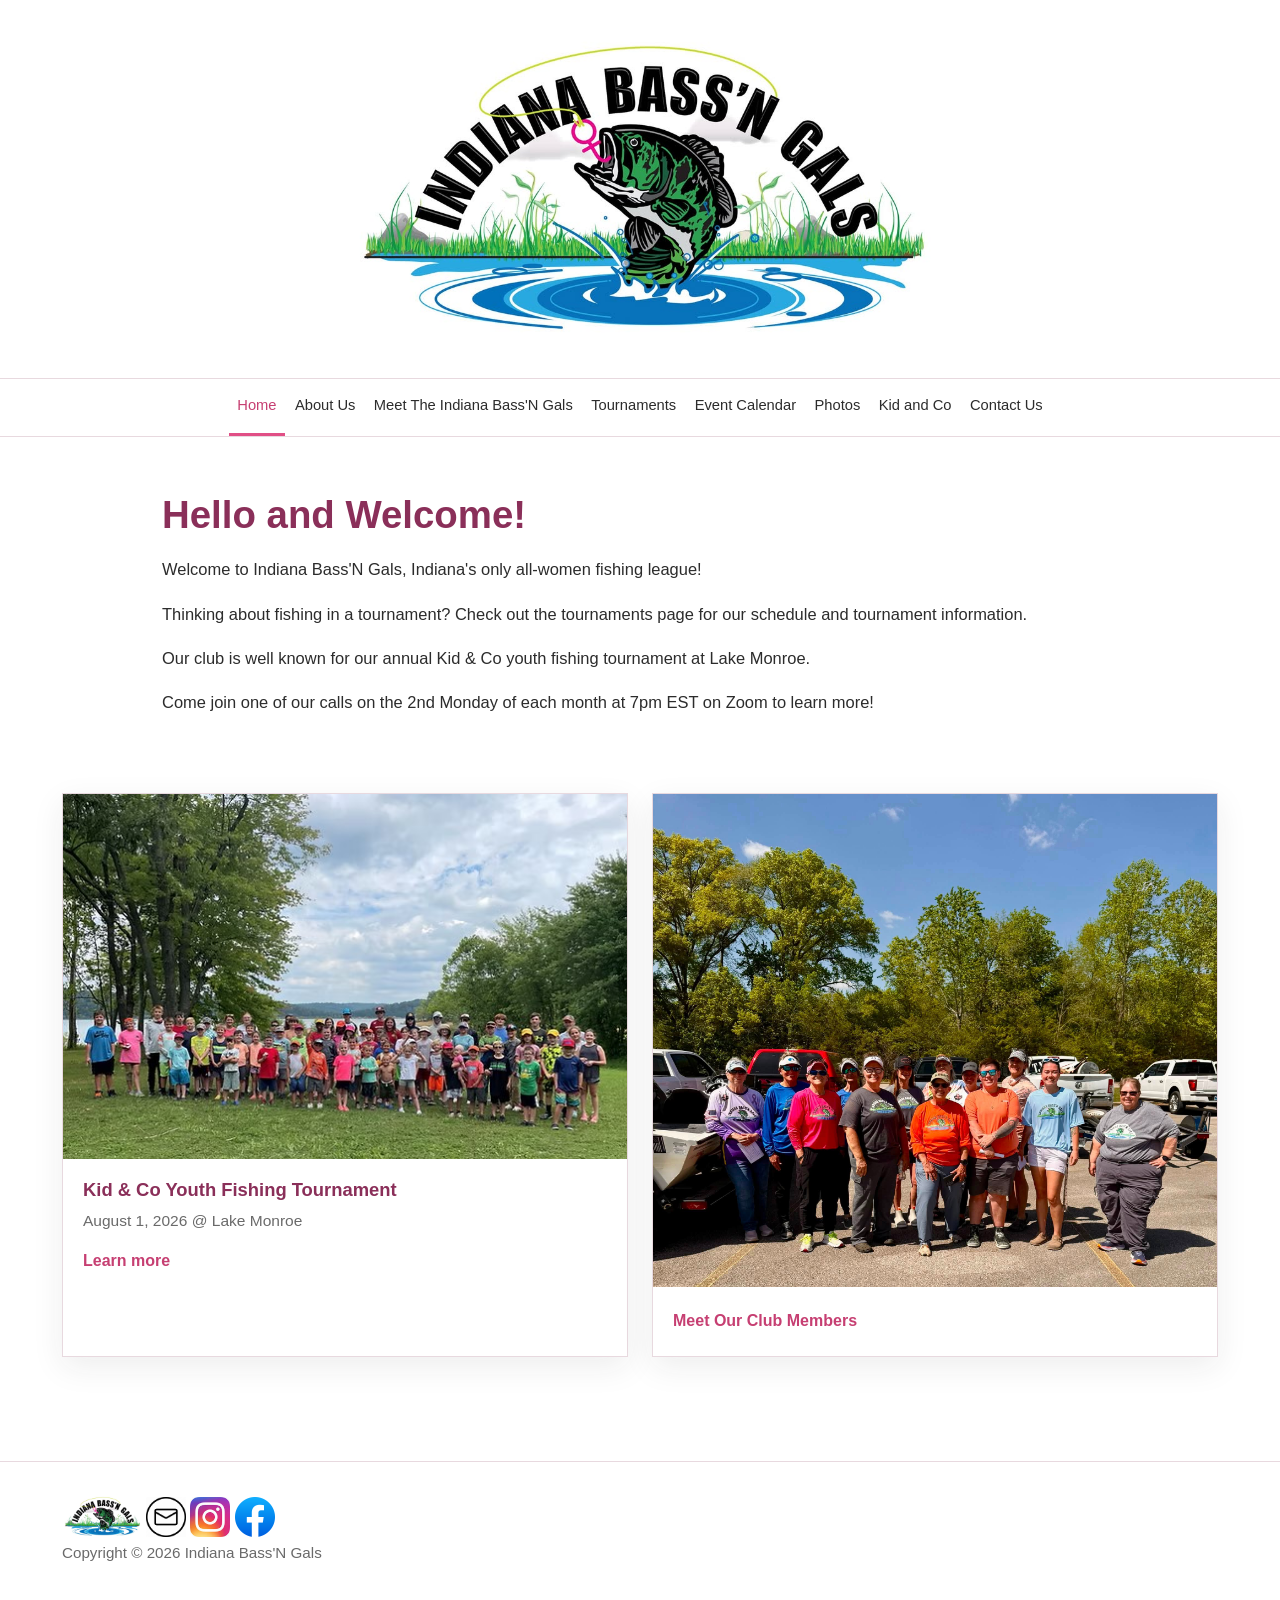
<file: index.html>
<!doctype html>
<html lang="en">
<head>
    <meta charset="utf-8">
	<meta http-equiv="X-UA-Compatible" content="IE=edge">
	<meta name="viewport" content="width=device-width, initial-scale=1">
  <title>Indiana Bass'N Gals</title>
	<link rel="icon" href="favicon.ico" sizes="any">
    <link rel="icon" type="image/png" sizes="32x32" href="images/favicon-32x32.png">
    <link rel="apple-touch-icon" href="images/apple-touch-icon.png">
	<!-- Bootstrap -->
  <link href="https://cdn.jsdelivr.net/npm/bootstrap@5.3.3/dist/css/bootstrap.min.css" rel="stylesheet">
  <link href="css/indiana-bass-ngals-bootstrap-theme.css" rel="stylesheet">
</head>
<body>
  <header class="site-header">
    <div class="container container-page top-logo-wrap">
      <img src="images/logo.jpg" alt="Indiana Bass'N Gals" width="600" class="img-fluid">
    </div>
    <div class="site-nav">
      <nav class="navbar navbar-expand-lg">
        <div class="container container-page">
             <button class="navbar-toggler" type="button"
            data-bs-toggle="collapse"
            data-bs-target="#mainNav"
            aria-controls="mainNav"
            aria-expanded="false"
            aria-label="Toggle navigation">
      <span class="navbar-toggler-icon"></span>
    </button>
          <div class="collapse navbar-collapse" id="mainNav">
            <ul class="navbar-nav mx-auto">
              <li class="nav-item"><a class="nav-link active" href="index.html">Home</a></li>
              <li class="nav-item"><a class="nav-link" href="about.html">About Us</a></li>
              <li class="nav-item"><a class="nav-link" href="meet-the-indiana-bass-n-gals.html">Meet The Indiana Bass'N Gals</a></li>
			  <li class="nav-item"><a class="nav-link" href="tournaments.html">Tournaments</a></li>
              <li class="nav-item"><a class="nav-link" href="event-calendar.html">Event Calendar</a></li>
              <li class="nav-item"><a class="nav-link" href="photos.html">Photos</a></li>
              <li class="nav-item"><a class="nav-link" href="kid-and-co.html">Kid and Co</a></li>
              <li class="nav-item"><a class="nav-link" href="contact-us.html">Contact Us</a></li>
            </ul>
          </div>
        </div>
      </nav>
    </div>
  </header>

  <main>
    <section class="hero-home">
      <div class="container container-page home-copy-block">
        <h1>Hello and Welcome!</h1>
        <div class="intro-copy rich-copy">
          <p>Welcome to Indiana Bass'N Gals, Indiana's only all-women fishing league!&nbsp; &nbsp;&nbsp;</p>
          <p>Thinking about fishing in a tournament? Check out the tournaments page for our schedule and tournament information.</p>
          <p>Our club is well known for our annual Kid &amp; Co youth fishing tournament at Lake Monroe.</p>
		  <p>Come join one of our calls on the 2nd Monday of each month at 7pm EST on Zoom to learn more!</p>
        </div>
      </div>
    </section>

    <section class="section-space pt-2">
      <div class="container container-page">
        <div class="row g-4 feature-grid row-cols-md-2">
          <div class="col">
            <article class="feature-card card h-100">
             <img src="images/KidnCopic2022.jpg" alt="Kid n Co" class="img-fluid">
				
              <div class="card-body">
                <h2 class="card-title">Kid &amp; Co Youth Fishing Tournament</h2>
                <p class="card-text">August 1, 2026 @ Lake Monroe</p>
                <a href="#" class="home-feature-link">Learn more</a>
              </div>
            </article>
          </div>
          <div class="col">
            <article class="feature-card card h-100">
              <img src="images/BassNGalsHomePage.jpg" alt="Club Members" class="img-fluid">
              <div class="card-body">
                <a href="meet-the-indiana-bass-n-gals.html" class="home-feature-link">Meet Our Club Members</a>
              </div>
            </article>
          </div>
        </div>
      </div>
    </section>
  </main>
	<script src="https://cdn.jsdelivr.net/npm/bootstrap@5.3.3/dist/js/bootstrap.bundle.min.js"></script>
</body>

<footer class="site-footer">
  <div class="container container-page">
    <div class="footer-inner">
      <a href="index.html" class="footer-logo-link">
        <img src="images/logo.jpg" width="80" height="80" alt="Indiana Bass'N Gals" class="footer-logo"></a>
	<a href="mailto:inbassngals@yahoo.com">
		<img src="images/Contact.png" alt="" width="40" height="40" class="img-fluid"></a>
	<a href="https://www.instagram.com/inbassngals">
				<img src="images/InstaIcon.jpg" alt="" width="40" height="40" class="img-fluid"></a> 
		<a href="https://www.facebook.com/indianabassngals">
				<img src="images/Facebook.png" alt="" width="40" height="40" class="img-fluid"></a>
		  </div>
      <p class="footer-copy">Copyright © 2026 Indiana Bass'N Gals</p>
	  </div>
		</footer>
</html>
</file>
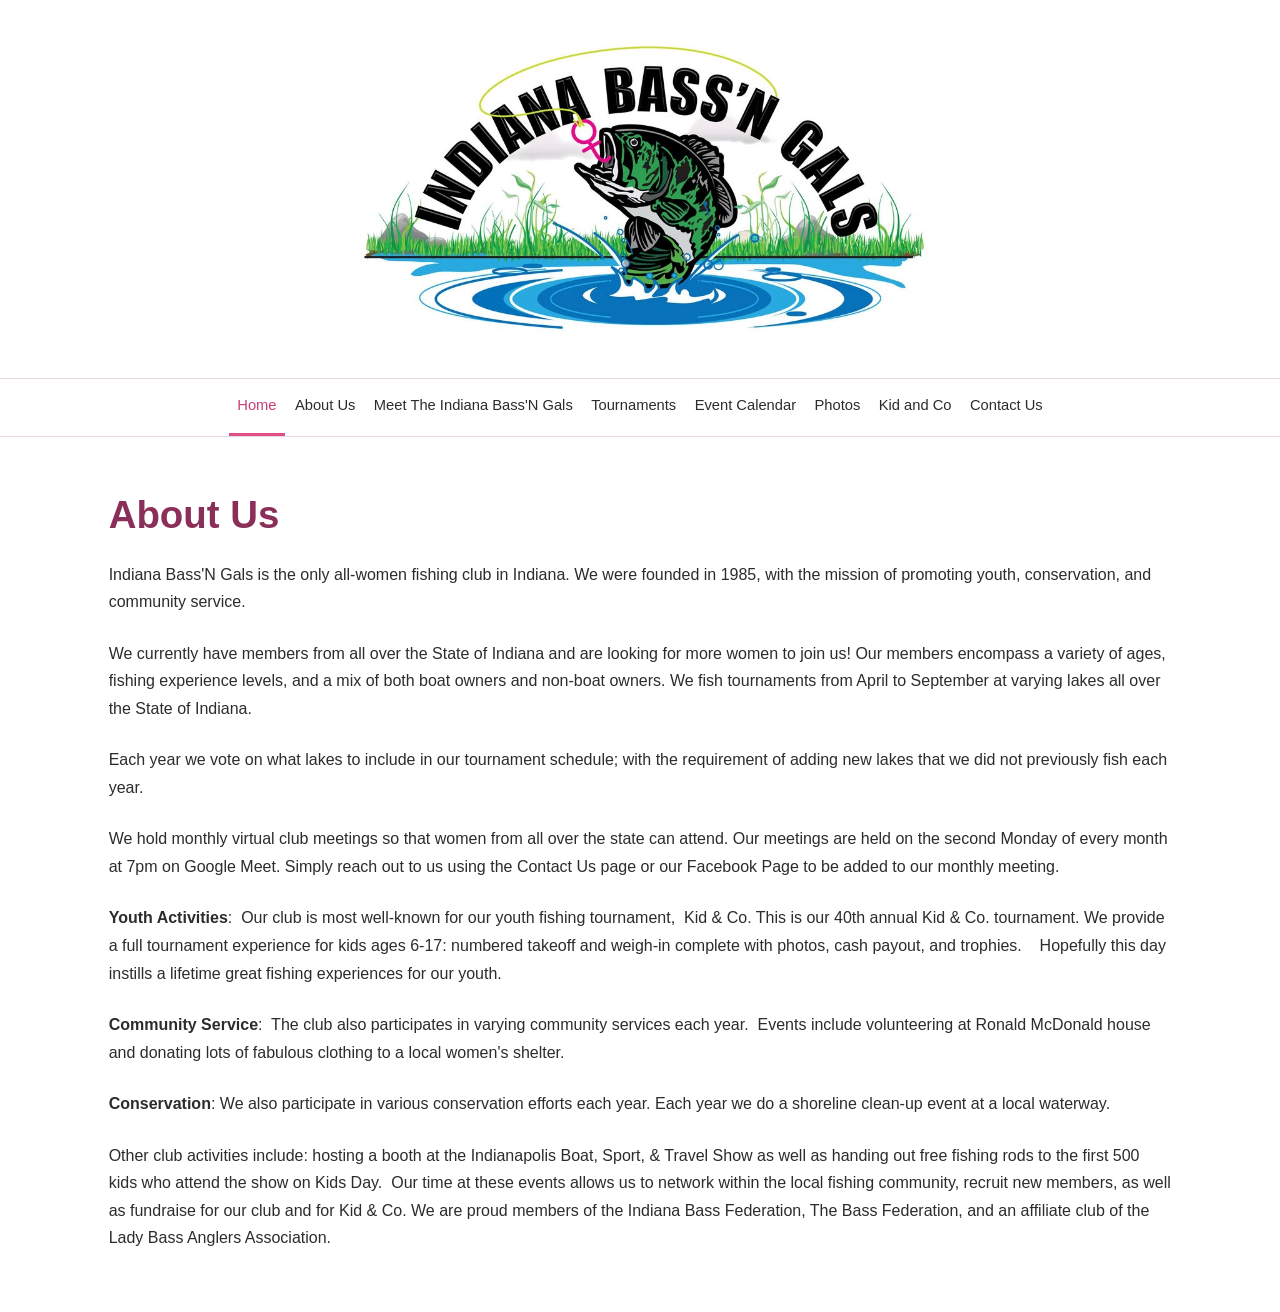
<file: about-us.html>
<!doctype html>
<html lang="en">
<head>
    <meta charset="utf-8">
	<meta http-equiv="X-UA-Compatible" content="IE=edge">
	<meta name="viewport" content="width=device-width, initial-scale=1">
  <title>Indiana Bass'N Gals</title>
	<!-- Bootstrap -->
  <link href="https://cdn.jsdelivr.net/npm/bootstrap@5.3.3/dist/css/bootstrap.min.css" rel="stylesheet">
  <link href="css/indiana-bass-ngals-bootstrap-theme.css" rel="stylesheet">
</head>
<body>
  <header class="site-header">
    <div class="container container-page top-logo-wrap">
      <img src="images/logo.jpg" alt="Indiana Bass'N Gals" width="600" class="img-fluid">
    </div>
    <div class="site-nav">
      <nav class="navbar navbar-expand-lg">
        <div class="container container-page">
          <button class="navbar-toggler ms-auto" type="button" data-bs-toggle="collapse" data-bs-target="#mainNav">
            <span class="navbar-toggler-icon"></span>
          </button>
          <div class="collapse navbar-collapse" id="mainNav">
            <ul class="navbar-nav mx-auto">
              <li class="nav-item"><a class="nav-link active" href="index.html">Home</a></li>
              <li class="nav-item"><a class="nav-link" href="about.html">About Us</a></li>
              <li class="nav-item"><a class="nav-link" href="meet-the-indiana-bass-n-gals.html">Meet The Indiana Bass'N Gals</a></li>
			  <li class="nav-item"><a class="nav-link" href="tournaments.html">Tournaments</a></li>
              <li class="nav-item"><a class="nav-link" href="event-calendar.html">Event Calendar</a></li>
              <li class="nav-item"><a class="nav-link" href="photos.html">Photos</a></li>
              <li class="nav-item"><a class="nav-link" href="kid-and-co.html">Kid and Co</a></li>
              <li class="nav-item"><a class="nav-link" href="contact-us.html">Contact Us</a></li>
            </ul>
          </div>
        </div>
      </nav>
    </div>
  </header>

  <main>
    <section class="hero-home">
    <div class="row justify-content-center">
    <div class="col-lg-10">
      <h1 class="mb-4">About Us</h1>
      <p class="mb-4">Indiana Bass'N Gals is the only all-women fishing club in Indiana. We were founded in 1985, with the mission of promoting youth, conservation, and community service.&nbsp;</p>
      <p class="mb-4">We currently have members from all over the State of Indiana and are looking for more women to join us! Our members encompass a variety of ages, fishing experience levels, and a mix of both boat owners and non-boat owners. We fish tournaments from April to September at varying lakes all over the State of Indiana.&nbsp;</p>
      <p class="mb-4">Each year we vote on what lakes to include in our tournament schedule; with the requirement of adding new lakes that we did not previously fish each year.&nbsp;</p>
      <p class="mb-4">We hold monthly virtual club meetings so that women from all over the state can attend. Our meetings are held on the second Monday of every month at 7pm on Google Meet. Simply reach out to us using the Contact Us page or our Facebook Page to be added to our monthly meeting.&nbsp;</p>
      <p class="mb-4"><strong>Youth Activities</strong>:&nbsp; Our club is most well-known for our youth fishing tournament,&nbsp; Kid &amp; Co. This is our 40th annual Kid &amp; Co. tournament. We provide a full tournament experience for kids ages 6-17: numbered takeoff and weigh-in complete with photos, cash payout, and trophies.&nbsp; &nbsp; Hopefully this day instills a lifetime great fishing experiences for our youth.</p>
<p class="mb-4"><strong>Community Service</strong>:&nbsp; The club also participates in varying community services each year.&nbsp; Events include volunteering at Ronald McDonald house and&nbsp;donating lots of fabulous clothing to a local women's shelter.&nbsp;</p>
      <p class="mb-4"><strong>Conservation</strong>: We also participate in various conservation efforts each year. Each year we do a shoreline clean-up event at a local waterway.</p>
      <p class="mb-4">Other club activities include: hosting a booth at the Indianapolis Boat, Sport, &amp; Travel Show as well as handing out free fishing rods to the first 500 kids who attend the show on Kids Day.&nbsp; Our time at these events allows us to network within the local fishing community, recruit new members, as well as fundraise for our club and for Kid &amp; Co. We are proud members of the Indiana Bass Federation, The Bass Federation, and an affiliate club of the Lady Bass Anglers Association.</p>
      </div>
    </div>
</section>  
</main>
</body>
</html>
</file>
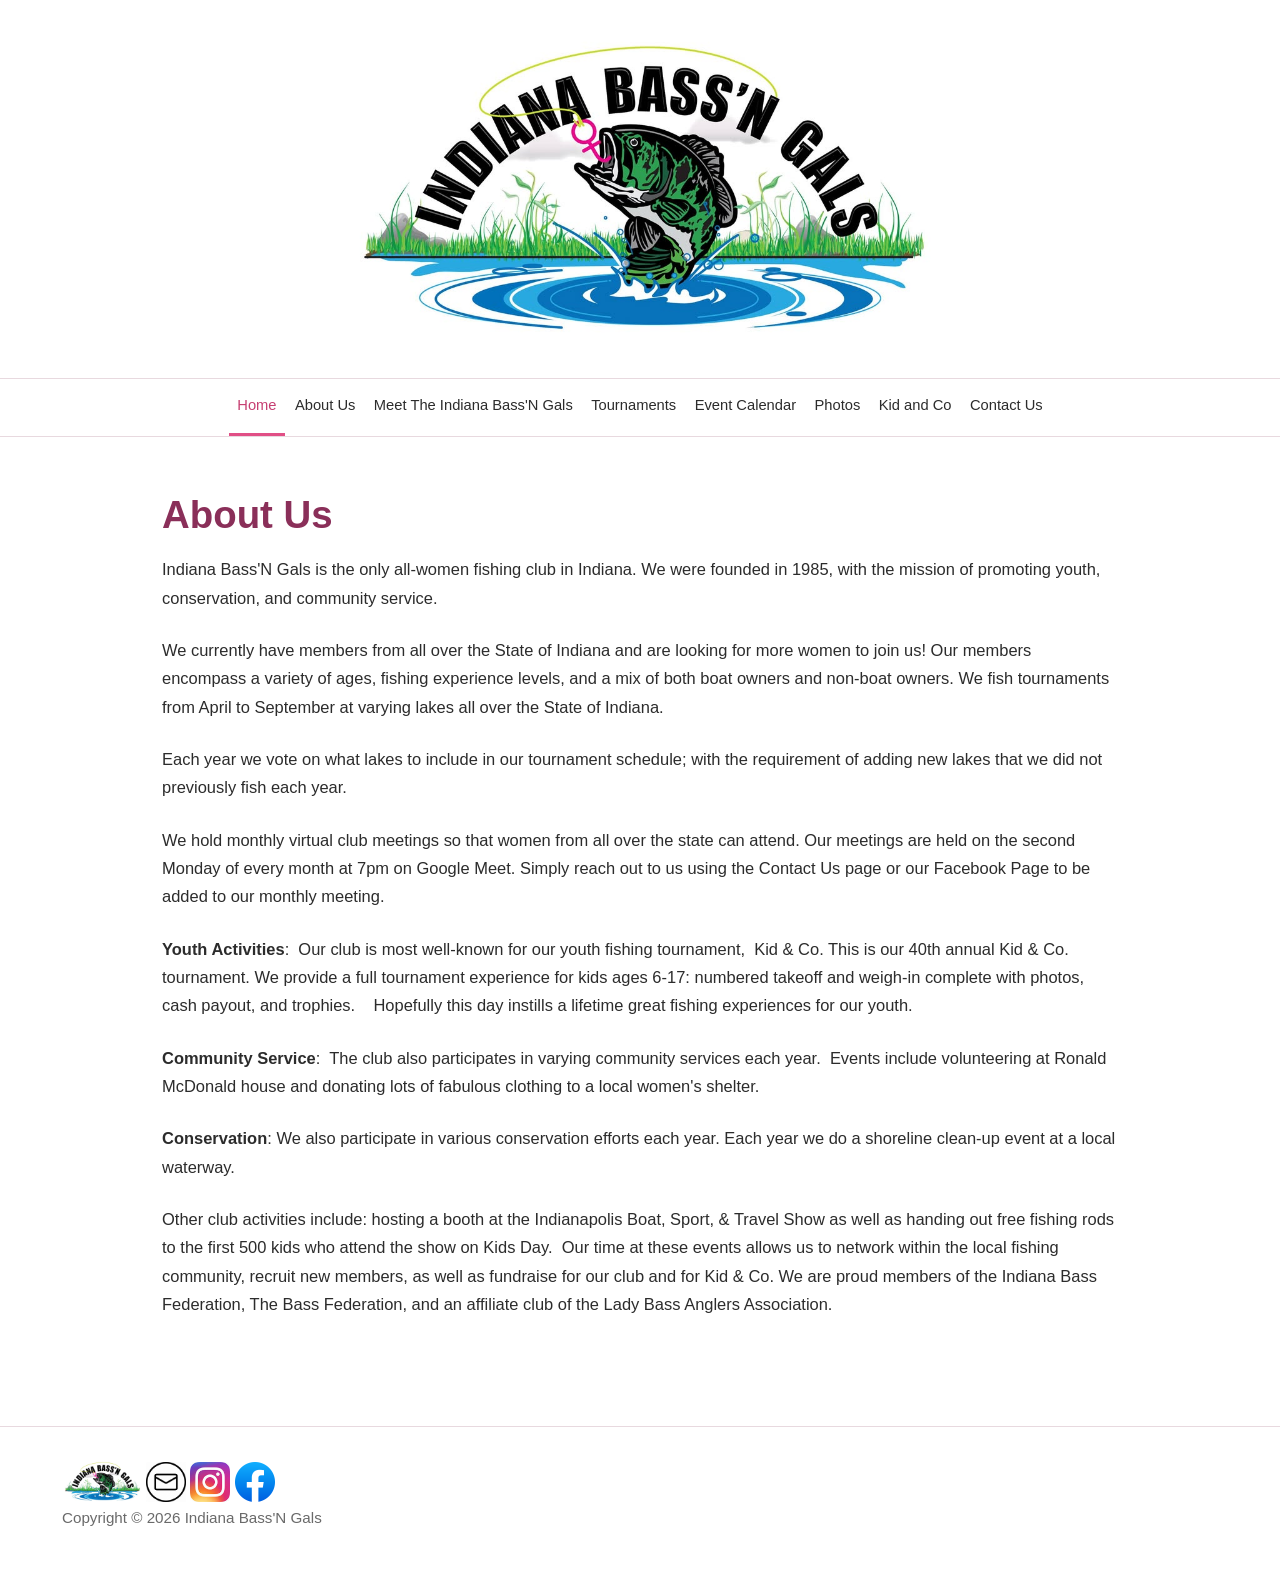
<file: about.html>
<!doctype html>
<html lang="en">
<head>
    <meta charset="utf-8">
	<meta http-equiv="X-UA-Compatible" content="IE=edge">
	<meta name="viewport" content="width=device-width, initial-scale=1">
  <title>Indiana Bass'N Gals</title>
	<link rel="icon" href="favicon.ico" sizes="any">
    <link rel="icon" type="image/png" sizes="32x32" href="images/favicon-32x32.png">
    <link rel="apple-touch-icon" href="images/apple-touch-icon.png">
	<!-- Bootstrap -->
  <link href="https://cdn.jsdelivr.net/npm/bootstrap@5.3.3/dist/css/bootstrap.min.css" rel="stylesheet">
  <link href="css/indiana-bass-ngals-bootstrap-theme.css" rel="stylesheet">
</head>
<body>
  <header class="site-header">
    <div class="container container-page top-logo-wrap">
      <img src="images/logo.jpg" alt="Indiana Bass'N Gals" width="600" class="img-fluid">
    </div>
    <div class="site-nav">
      <nav class="navbar navbar-expand-lg">
        <div class="container container-page">
             <button class="navbar-toggler" type="button"
            data-bs-toggle="collapse"
            data-bs-target="#mainNav"
            aria-controls="mainNav"
            aria-expanded="false"
            aria-label="Toggle navigation">
      <span class="navbar-toggler-icon"></span>
    </button>
          <div class="collapse navbar-collapse" id="mainNav">
            <ul class="navbar-nav mx-auto">
              <li class="nav-item"><a class="nav-link active" href="index.html">Home</a></li>
              <li class="nav-item"><a class="nav-link" href="about.html">About Us</a></li>
              <li class="nav-item"><a class="nav-link" href="meet-the-indiana-bass-n-gals.html">Meet The Indiana Bass'N Gals</a></li>
			  <li class="nav-item"><a class="nav-link" href="tournaments.html">Tournaments</a></li>
              <li class="nav-item"><a class="nav-link" href="event-calendar.html">Event Calendar</a></li>
              <li class="nav-item"><a class="nav-link" href="photos.html">Photos</a></li>
              <li class="nav-item"><a class="nav-link" href="kid-and-co.html">Kid and Co</a></li>
              <li class="nav-item"><a class="nav-link" href="contact-us.html">Contact Us</a></li>
            </ul>
          </div>
        </div>
      </nav>
    </div>
  </header>


  <main>
    <section class="hero-home">
          <div class="container container-page home-copy-block">
        <h1>About Us</h1>
        <div class="intro-copy rich-copy">
      <p class="mb-4">Indiana Bass'N Gals is the only all-women fishing club in Indiana. We were founded in 1985, with the mission of promoting youth, conservation, and community service.&nbsp;</p>
      <p class="mb-4">We currently have members from all over the State of Indiana and are looking for more women to join us! Our members encompass a variety of ages, fishing experience levels, and a mix of both boat owners and non-boat owners. We fish tournaments from April to September at varying lakes all over the State of Indiana.&nbsp;</p>
      <p class="mb-4">Each year we vote on what lakes to include in our tournament schedule; with the requirement of adding new lakes that we did not previously fish each year.&nbsp;</p>
      <p class="mb-4">We hold monthly virtual club meetings so that women from all over the state can attend. Our meetings are held on the second Monday of every month at 7pm on Google Meet. Simply reach out to us using the Contact Us page or our Facebook Page to be added to our monthly meeting.&nbsp;</p>
      <p class="mb-4"><strong>Youth Activities</strong>:&nbsp; Our club is most well-known for our youth fishing tournament,&nbsp; Kid &amp; Co. This is our 40th annual Kid &amp; Co. tournament. We provide a full tournament experience for kids ages 6-17: numbered takeoff and weigh-in complete with photos, cash payout, and trophies.&nbsp; &nbsp; Hopefully this day instills a lifetime great fishing experiences for our youth.</p>
<p class="mb-4"><strong>Community Service</strong>:&nbsp; The club also participates in varying community services each year.&nbsp; Events include volunteering at Ronald McDonald house and&nbsp;donating lots of fabulous clothing to a local women's shelter.&nbsp;</p>
      <p class="mb-4"><strong>Conservation</strong>: We also participate in various conservation efforts each year. Each year we do a shoreline clean-up event at a local waterway.</p>
      <p class="mb-4">Other club activities include: hosting a booth at the Indianapolis Boat, Sport, &amp; Travel Show as well as handing out free fishing rods to the first 500 kids who attend the show on Kids Day.&nbsp; Our time at these events allows us to network within the local fishing community, recruit new members, as well as fundraise for our club and for Kid &amp; Co. We are proud members of the Indiana Bass Federation, The Bass Federation, and an affiliate club of the Lady Bass Anglers Association.</p>
      </div>
    </div>
</section>  
</main>
	<script src="https://cdn.jsdelivr.net/npm/bootstrap@5.3.3/dist/js/bootstrap.bundle.min.js"></script>
</body>


<footer class="site-footer">
  <div class="container container-page">
    <div class="footer-inner">
      <a href="index.html" class="footer-logo-link">
        <img src="images/logo.jpg" width="80" height="80" alt="Indiana Bass'N Gals" class="footer-logo"></a>
	<a href="mailto:inbassngals@yahoo.com">
		<img src="images/Contact.png" alt="" width="40" height="40" class="img-fluid"></a>
	<a href="https://www.instagram.com/inbassngals">
				<img src="images/InstaIcon.jpg" alt="" width="40" height="40" class="img-fluid"></a> 
		<a href="https://www.facebook.com/indianabassngals">
				<img src="images/Facebook.png" alt="" width="40" height="40" class="img-fluid"></a>
		  </div>
      <p class="footer-copy">Copyright © 2026 Indiana Bass'N Gals</p>
	  </div>
		</footer>
</html>
</file>
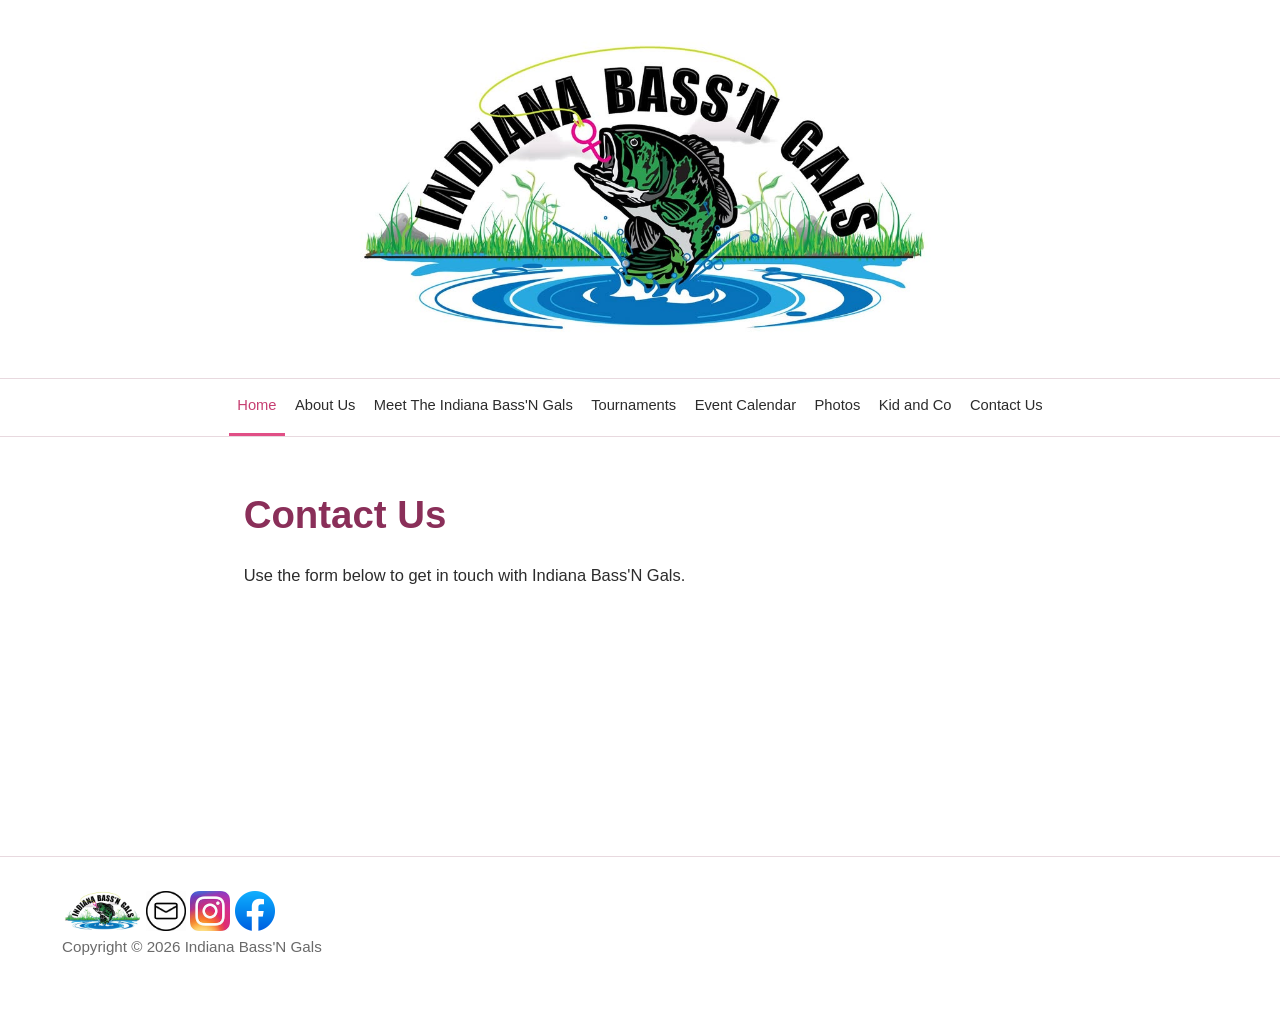
<file: contact-us.html>
<!doctype html>
<html lang="en">
<head>
    <meta charset="utf-8">
	<meta http-equiv="X-UA-Compatible" content="IE=edge">
	<meta name="viewport" content="width=device-width, initial-scale=1">
  <title>Indiana Bass'N Gals</title>
	<link rel="icon" href="favicon.ico" sizes="any">
    <link rel="icon" type="image/png" sizes="32x32" href="images/favicon-32x32.png">
    <link rel="apple-touch-icon" href="images/apple-touch-icon.png">
	<!-- Bootstrap -->
  <link href="https://cdn.jsdelivr.net/npm/bootstrap@5.3.3/dist/css/bootstrap.min.css" rel="stylesheet">
  <link href="css/indiana-bass-ngals-bootstrap-theme.css" rel="stylesheet">
</head>
<body>
  <header class="site-header">
    <div class="container container-page top-logo-wrap">
      <img src="images/logo.jpg" alt="Indiana Bass'N Gals" width="600" class="img-fluid">
    </div>
    <div class="site-nav">
      <nav class="navbar navbar-expand-lg">
        <div class="container container-page">
             <button class="navbar-toggler" type="button"
            data-bs-toggle="collapse"
            data-bs-target="#mainNav"
            aria-controls="mainNav"
            aria-expanded="false"
            aria-label="Toggle navigation">
      <span class="navbar-toggler-icon"></span>
    </button>
          <div class="collapse navbar-collapse" id="mainNav">
            <ul class="navbar-nav mx-auto">
              <li class="nav-item"><a class="nav-link active" href="index.html">Home</a></li>
              <li class="nav-item"><a class="nav-link" href="about.html">About Us</a></li>
              <li class="nav-item"><a class="nav-link" href="meet-the-indiana-bass-n-gals.html">Meet The Indiana Bass'N Gals</a></li>
			  <li class="nav-item"><a class="nav-link" href="tournaments.html">Tournaments</a></li>
              <li class="nav-item"><a class="nav-link" href="event-calendar.html">Event Calendar</a></li>
              <li class="nav-item"><a class="nav-link" href="photos.html">Photos</a></li>
              <li class="nav-item"><a class="nav-link" href="kid-and-co.html">Kid and Co</a></li>
              <li class="nav-item"><a class="nav-link" href="contact-us.html">Contact Us</a></li>
            </ul>
          </div>
        </div>
      </nav>
    </div>
  </header>

  <main>
	    <div class="container container-page home-copy-block">
        <div class="intro-copy rich-copy">
    <section class="hero-home">
    <div class="row justify-content-center">
    <div class="col-lg-10">
      <h1 class="mb-4">Contact Us</h1>
      <p class="mb-4">Use the form below to get in touch with Indiana Bass'N Gals.</p>
        <iframe
          src="https://form.jotform.com/250416196680156"
          title="Indiana Bass'N Gals Contact Form"
          frameborder="0"
          style="width:100%; height:100%; border:0;">
        </iframe>

      </div>
    </div>
</section>  
			</div>
	  </div>
</main>
	<script src="https://cdn.jsdelivr.net/npm/bootstrap@5.3.3/dist/js/bootstrap.bundle.min.js"></script>
</body>
	
	<footer class="site-footer">
  <div class="container container-page">
    <div class="footer-inner">
      <a href="index.html" class="footer-logo-link">
        <img src="images/logo.jpg" width="80" height="80" alt="Indiana Bass'N Gals" class="footer-logo"></a>
	<a href="mailto:inbassngals@yahoo.com">
		<img src="images/Contact.png" alt="" width="40" height="40" class="img-fluid"></a>
	<a href="https://www.instagram.com/inbassngals">
				<img src="images/InstaIcon.jpg" alt="" width="40" height="40" class="img-fluid"></a> 
		<a href="https://www.facebook.com/indianabassngals">
				<img src="images/Facebook.png" alt="" width="40" height="40" class="img-fluid"></a>
		  </div>
      <p class="footer-copy">Copyright © 2026 Indiana Bass'N Gals</p>
	  </div>
		</footer>
</html>
</file>
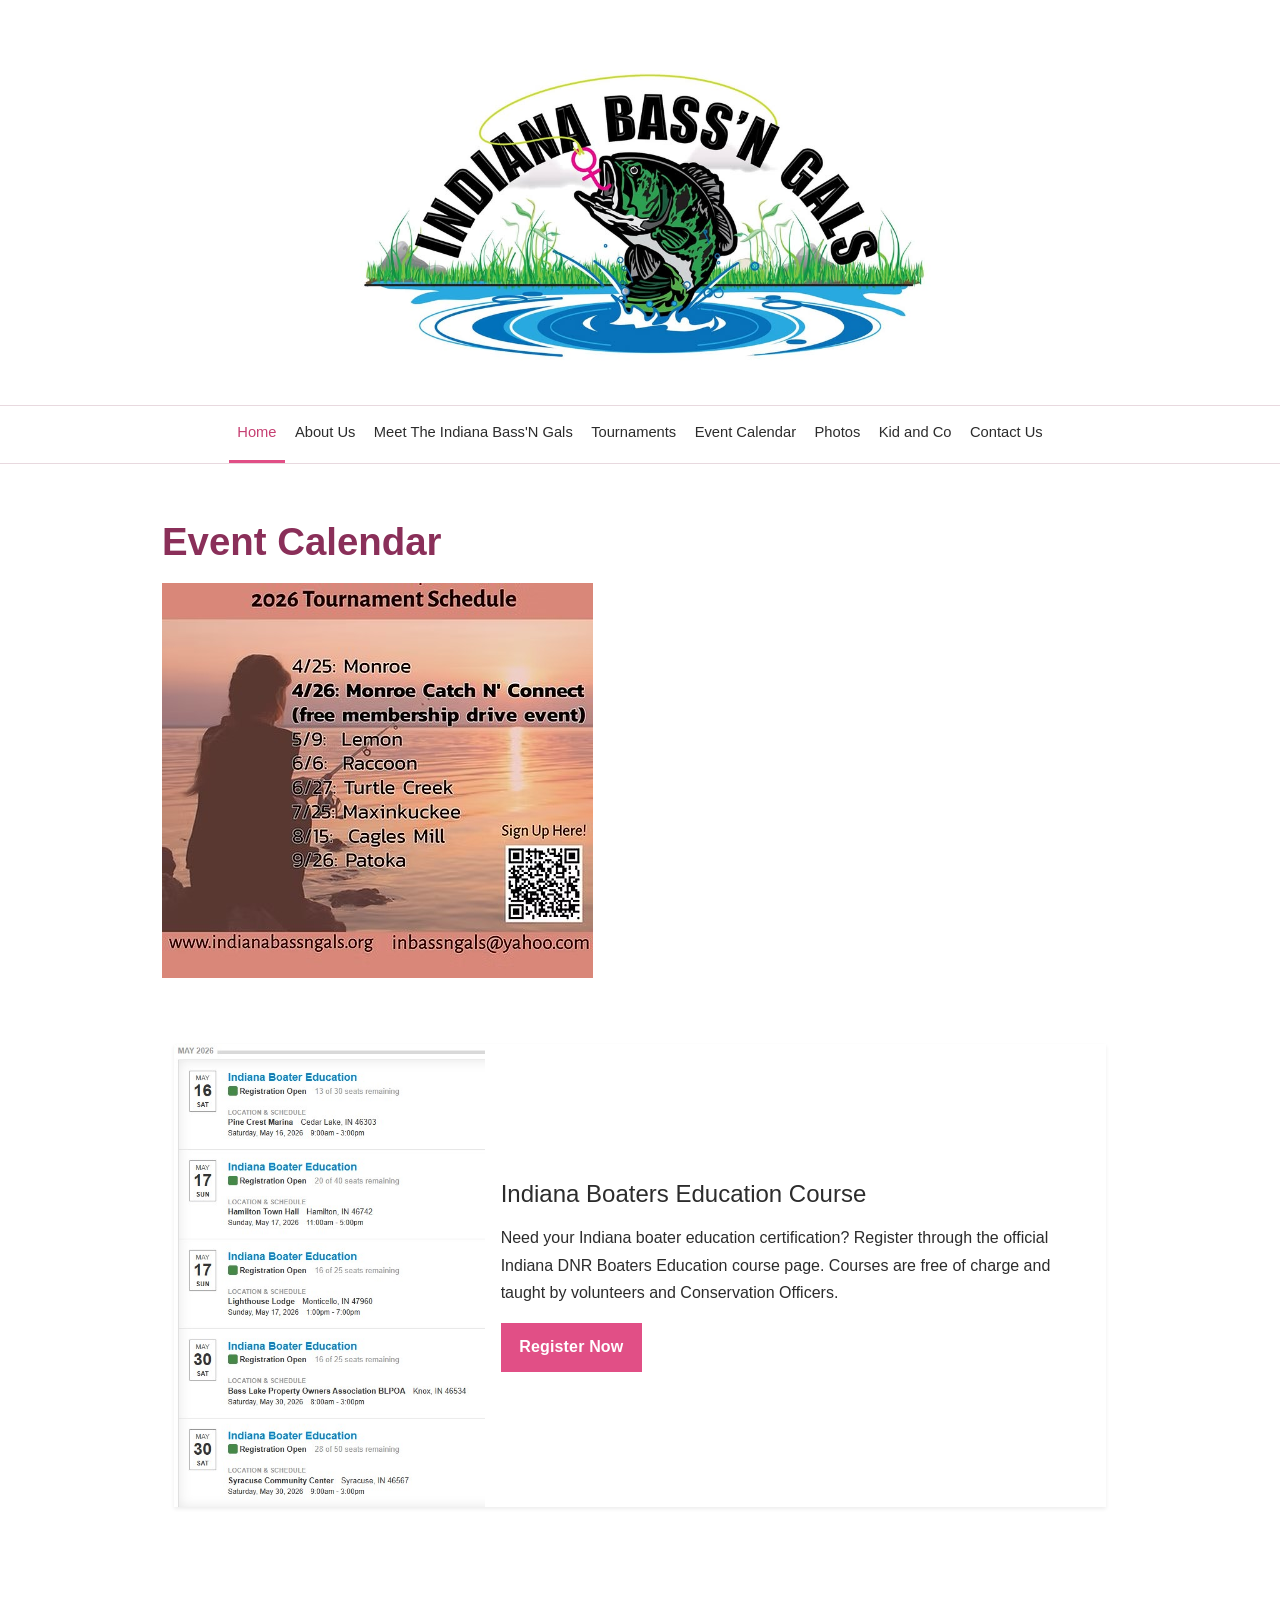
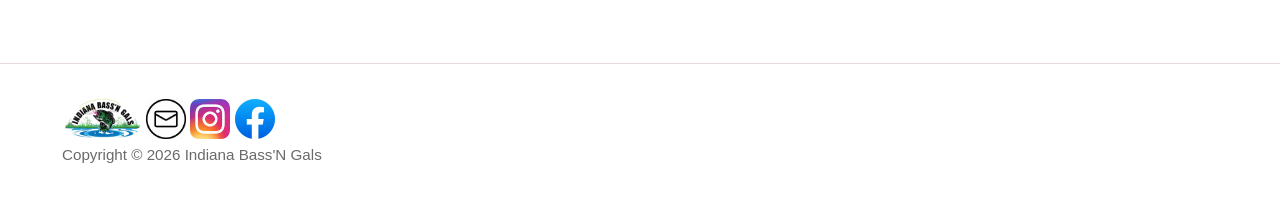
<file: event-calendar.html>
<!doctype html>
<html lang="en">
<head>
    <meta charset="utf-8">
	<meta http-equiv="X-UA-Compatible" content="IE=edge">
	<meta name="viewport" content="width=device-width, initial-scale=1">
  <title>Indiana Bass'N Gals</title>
	<link rel="icon" href="favicon.ico" sizes="any">
    <link rel="icon" type="image/png" sizes="32x32" href="images/favicon-32x32.png">
    <link rel="apple-touch-icon" href="images/apple-touch-icon.png">
	<!-- Bootstrap -->
  <link href="https://cdn.jsdelivr.net/npm/bootstrap@5.3.3/dist/css/bootstrap.min.css" rel="stylesheet">
  <link href="css/indiana-bass-ngals-bootstrap-theme.css" rel="stylesheet">
</head>
<body>
  &nbsp;
  <header class="site-header">
    <div class="container container-page top-logo-wrap">
      <img src="images/logo.jpg" alt="Indiana Bass'N Gals" width="600" class="img-fluid">
    </div>
    <div class="site-nav">
      <nav class="navbar navbar-expand-lg">
        <div class="container container-page">
             <button class="navbar-toggler" type="button"
            data-bs-toggle="collapse"
            data-bs-target="#mainNav"
            aria-controls="mainNav"
            aria-expanded="false"
            aria-label="Toggle navigation">
      <span class="navbar-toggler-icon"></span>
    </button>
          <div class="collapse navbar-collapse" id="mainNav">
            <ul class="navbar-nav mx-auto">
              <li class="nav-item"><a class="nav-link active" href="index.html">Home</a></li>
              <li class="nav-item"><a class="nav-link" href="about.html">About Us</a></li>
              <li class="nav-item"><a class="nav-link" href="meet-the-indiana-bass-n-gals.html">Meet The Indiana Bass'N Gals</a></li>
			  <li class="nav-item"><a class="nav-link" href="tournaments.html">Tournaments</a></li>
              <li class="nav-item"><a class="nav-link" href="event-calendar.html">Event Calendar</a></li>
              <li class="nav-item"><a class="nav-link" href="photos.html">Photos</a></li>
              <li class="nav-item"><a class="nav-link" href="kid-and-co.html">Kid and Co</a></li>
              <li class="nav-item"><a class="nav-link" href="contact-us.html">Contact Us</a></li>
            </ul>
          </div>
        </div>
      </nav>
    </div>
  </header>


  <main>
    <section class="hero-home">
      <div class="container container-page home-copy-block">
        <h1>Event Calendar</h1>
        <h1> <img src="images/2026Tourney.jpg" alt="2026 tournament calendar" class="img-fluid"></h1>
		<div class="intro-copy rich-copy"> </div>
		  <section class="container container-page py-5">
  

  <article class="card shadow-sm border-0 mb-4">
    <div class="row g-0 align-items-center">
      <div class="col-md-4">
        <img src="images/May 2026 Boaters Ed.jpg" alt="Indiana Boaters Education" class="img-fluid rounded-start">
      </div>
      <div class="col-md-8">
        <div class="card-body">
          <h2 class="h4 mb-3">Indiana Boaters Education Course</h2>
          <p class="mb-3">
            Need your Indiana boater education certification? Register through the official Indiana DNR Boaters Education course page.  Courses are free of charge and taught by volunteers and Conservation Officers. 
          </p>
          <a href="https://www.register-ed.com/programs/indiana/104-indiana-boater-education"
             class="btn btn-primary"
             target="_blank"
             rel="noopener noreferrer">
            Register Now
          </a>
        </div>
      </div>
    </div>
  </article>
</section>
	  </div>
    </section>  
</main>
	<script src="https://cdn.jsdelivr.net/npm/bootstrap@5.3.3/dist/js/bootstrap.bundle.min.js"></script>
</body>
<div></div>
	
<footer class="site-footer">
  <div class="container container-page">
    <div class="footer-inner">
      <a href="index.html" class="footer-logo-link">
        <img src="images/logo.jpg" width="80" height="80" alt="Indiana Bass'N Gals" class="footer-logo"></a>
	<a href="mailto:inbassngals@yahoo.com">
		<img src="images/Contact.png" alt="" width="40" height="40" class="img-fluid"></a>
	<a href="https://www.instagram.com/inbassngals">
				<img src="images/InstaIcon.jpg" alt="" width="40" height="40" class="img-fluid"></a> 
		<a href="https://www.facebook.com/indianabassngals">
				<img src="images/Facebook.png" alt="" width="40" height="40" class="img-fluid"></a>
		  </div>
      <p class="footer-copy">Copyright © 2026 Indiana Bass'N Gals</p>
	  </div>
		</footer>
</html>
</file>
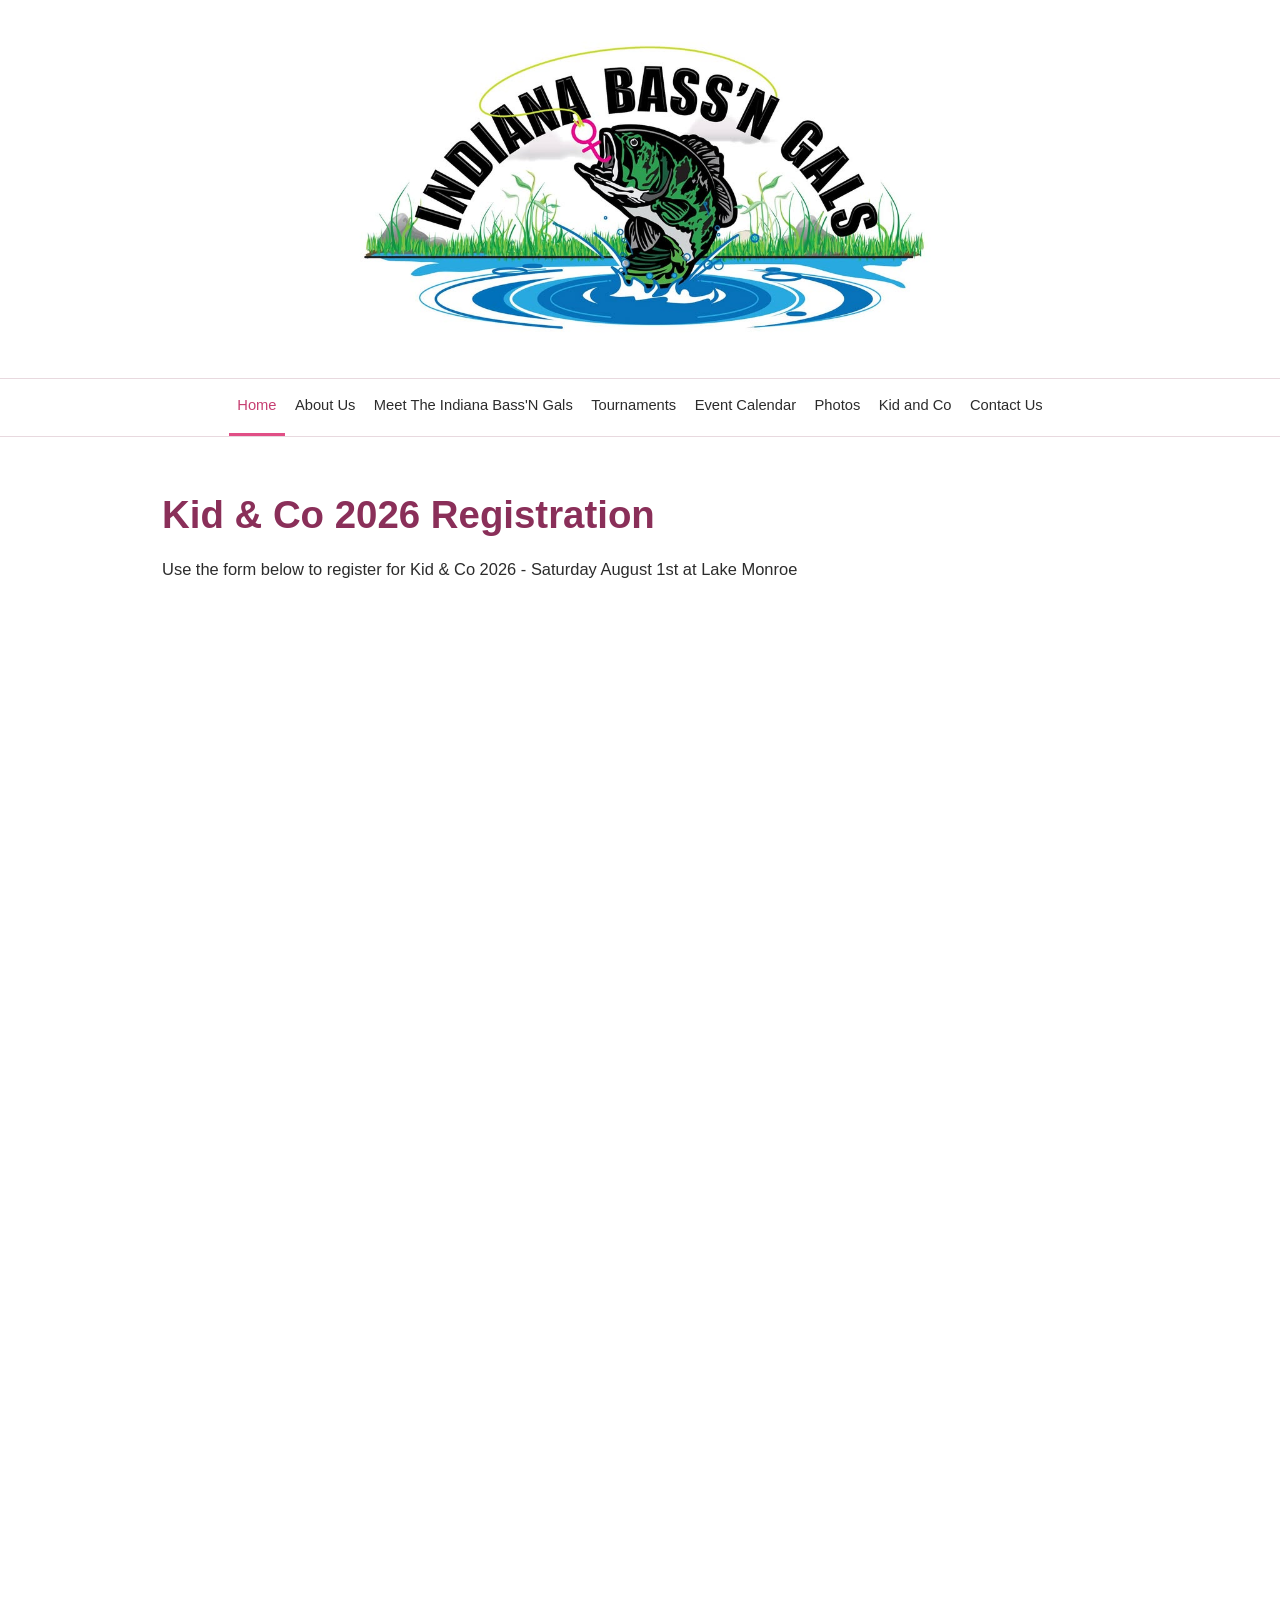
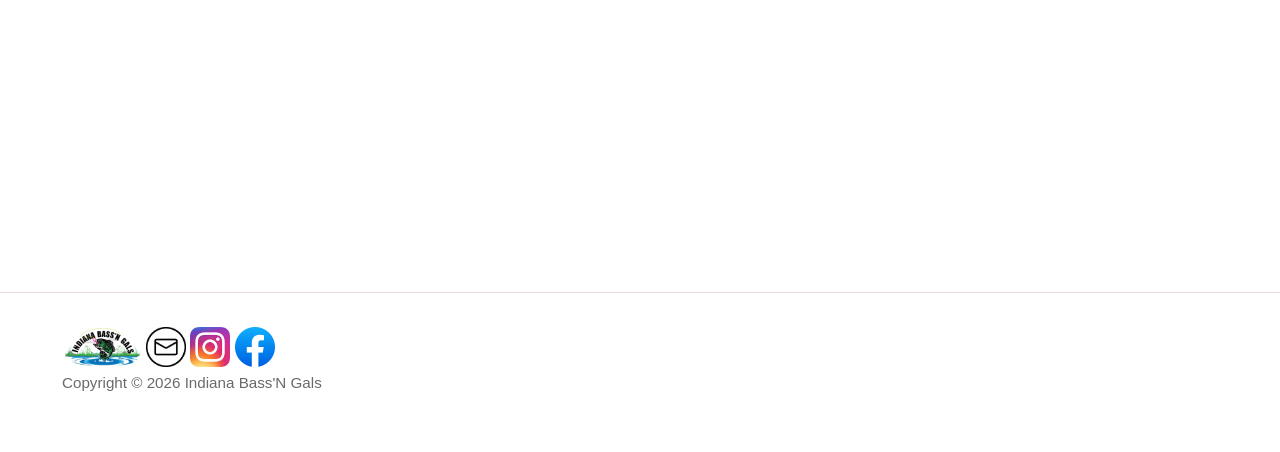
<file: kid-and-co.html>
<!doctype html>
<html lang="en">
<head>
    <meta charset="utf-8">
	<meta http-equiv="X-UA-Compatible" content="IE=edge">
	<meta name="viewport" content="width=device-width, initial-scale=1">
  <title>Indiana Bass'N Gals</title>
	<link rel="icon" href="favicon.ico" sizes="any">
    <link rel="icon" type="image/png" sizes="32x32" href="images/favicon-32x32.png">
    <link rel="apple-touch-icon" href="images/apple-touch-icon.png">
	<!-- Bootstrap -->
  <link href="https://cdn.jsdelivr.net/npm/bootstrap@5.3.3/dist/css/bootstrap.min.css" rel="stylesheet">
  <link href="css/indiana-bass-ngals-bootstrap-theme.css" rel="stylesheet">
</head>
<body>
  <header class="site-header">
    <div class="container container-page top-logo-wrap">
      <img src="images/logo.jpg" alt="Indiana Bass'N Gals" width="600" class="img-fluid">
    </div>
    <div class="site-nav">
      <nav class="navbar navbar-expand-lg">
        <div class="container container-page">
             <button class="navbar-toggler" type="button"
            data-bs-toggle="collapse"
            data-bs-target="#mainNav"
            aria-controls="mainNav"
            aria-expanded="false"
            aria-label="Toggle navigation">
      <span class="navbar-toggler-icon"></span>
    </button>
          <div class="collapse navbar-collapse" id="mainNav">
            <ul class="navbar-nav mx-auto">
              <li class="nav-item"><a class="nav-link active" href="index.html">Home</a></li>
              <li class="nav-item"><a class="nav-link" href="about.html">About Us</a></li>
              <li class="nav-item"><a class="nav-link" href="meet-the-indiana-bass-n-gals.html">Meet The Indiana Bass'N Gals</a></li>
			  <li class="nav-item"><a class="nav-link" href="tournaments.html">Tournaments</a></li>
              <li class="nav-item"><a class="nav-link" href="event-calendar.html">Event Calendar</a></li>
              <li class="nav-item"><a class="nav-link" href="photos.html">Photos</a></li>
              <li class="nav-item"><a class="nav-link" href="kid-and-co.html">Kid and Co</a></li>
              <li class="nav-item"><a class="nav-link" href="contact-us.html">Contact Us</a></li>
            </ul>
          </div>
        </div>
      </nav>
    </div>
  </header>

  <main>
	  <section class="hero-home">
          <div class="container container-page home-copy-block">
        <h1>Kid &amp; Co 2026 Registration</h1>
        <div class="intro-copy rich-copy">
          <p class="mb-4">Use the form below to register for Kid &amp; Co 2026 - Saturday August 1st at Lake Monroe</p>

      <div style="width:100%; height:1200px;">
        <iframe
          src="https://www.jotform.com/250425343517048"
          title="Indiana Bass'N Gals Kid & Co"
          frameborder="0"
          style="width:100%; height:100%; border:0;">
        </iframe>
      </div>
    </div>
  </div>
</section>  
</main>
	<script src="https://cdn.jsdelivr.net/npm/bootstrap@5.3.3/dist/js/bootstrap.bundle.min.js"></script>
</body>
	
	
	<footer class="site-footer">
  <div class="container container-page">
    <div class="footer-inner">
      <a href="index.html" class="footer-logo-link">
        <img src="images/logo.jpg" width="80" height="80" alt="Indiana Bass'N Gals" class="footer-logo"></a>
	<a href="mailto:inbassngals@yahoo.com">
		<img src="images/Contact.png" alt="" width="40" height="40" class="img-fluid"></a>
	<a href="https://www.instagram.com/inbassngals">
				<img src="images/InstaIcon.jpg" alt="" width="40" height="40" class="img-fluid"></a> 
		<a href="https://www.facebook.com/indianabassngals">
				<img src="images/Facebook.png" alt="" width="40" height="40" class="img-fluid"></a>
		  </div>
      <p class="footer-copy">Copyright © 2026 Indiana Bass'N Gals</p>
	  </div>
		</footer>
</html>
</file>
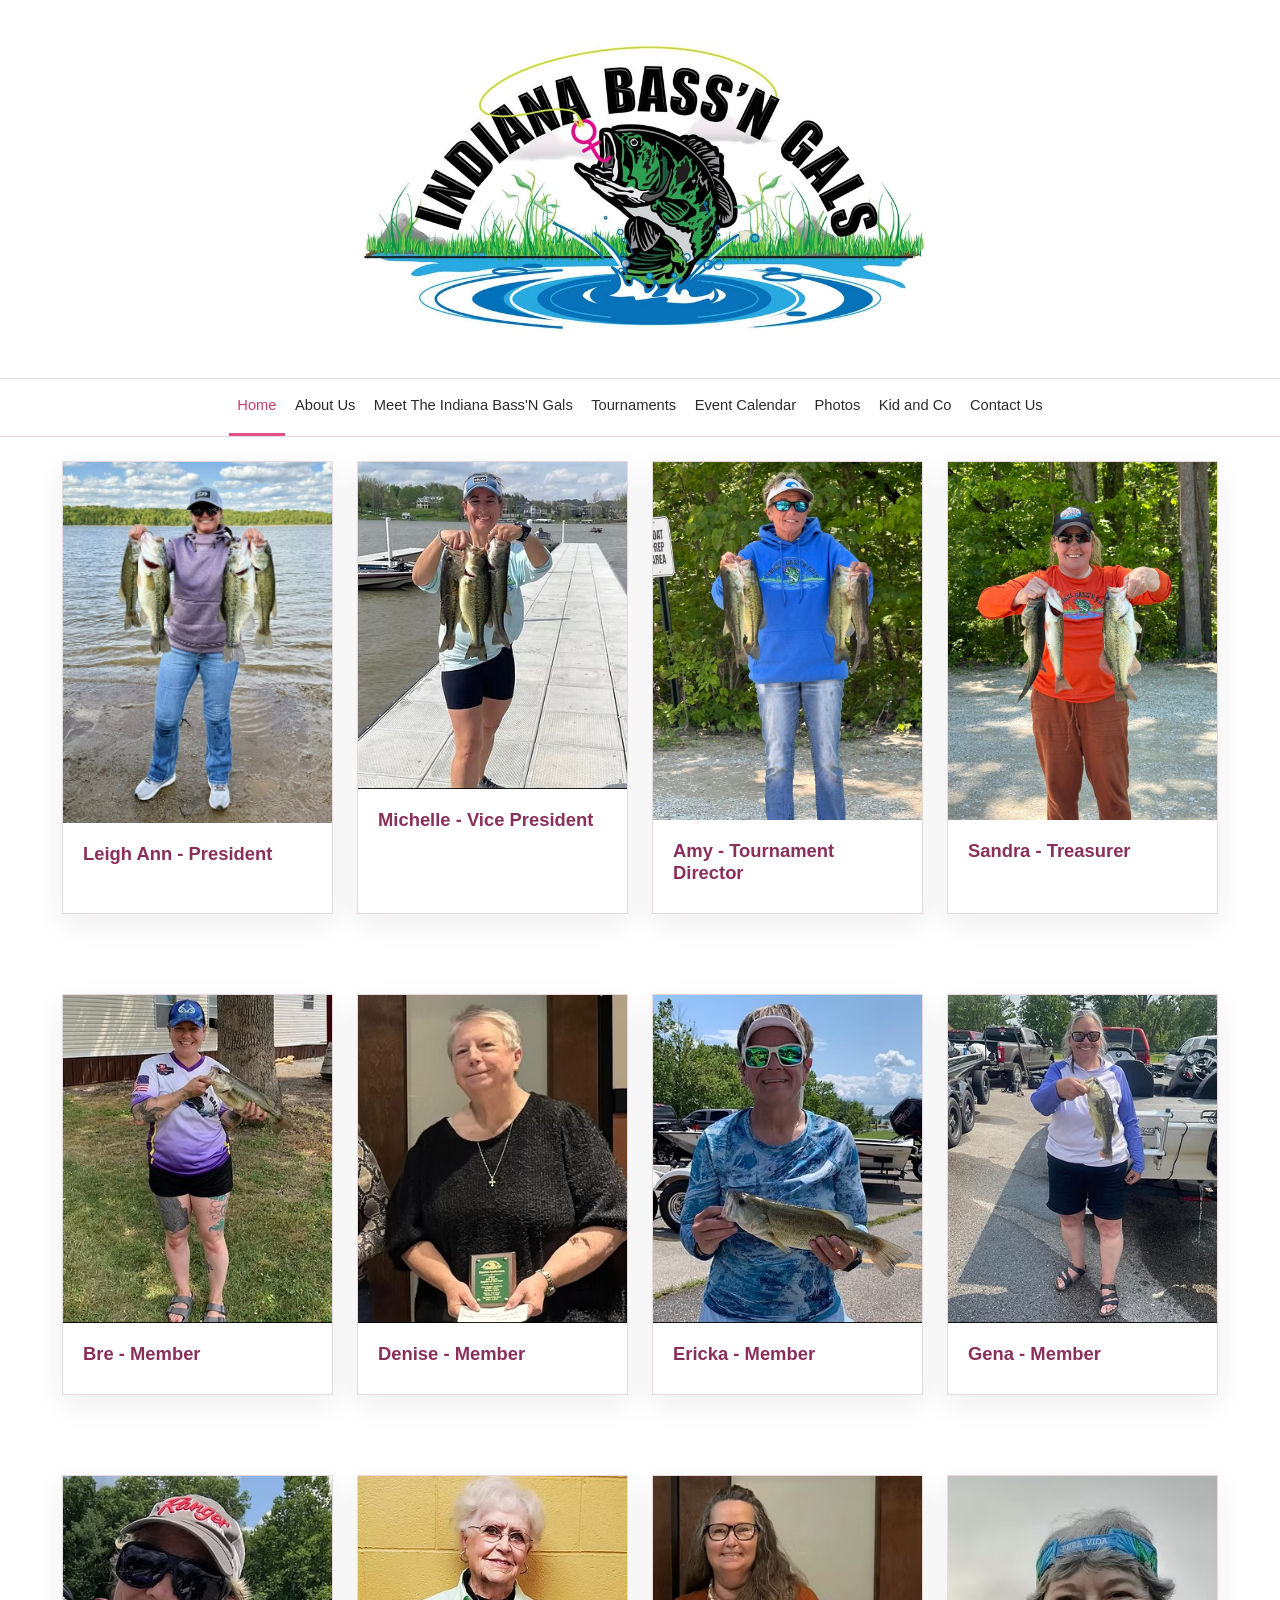
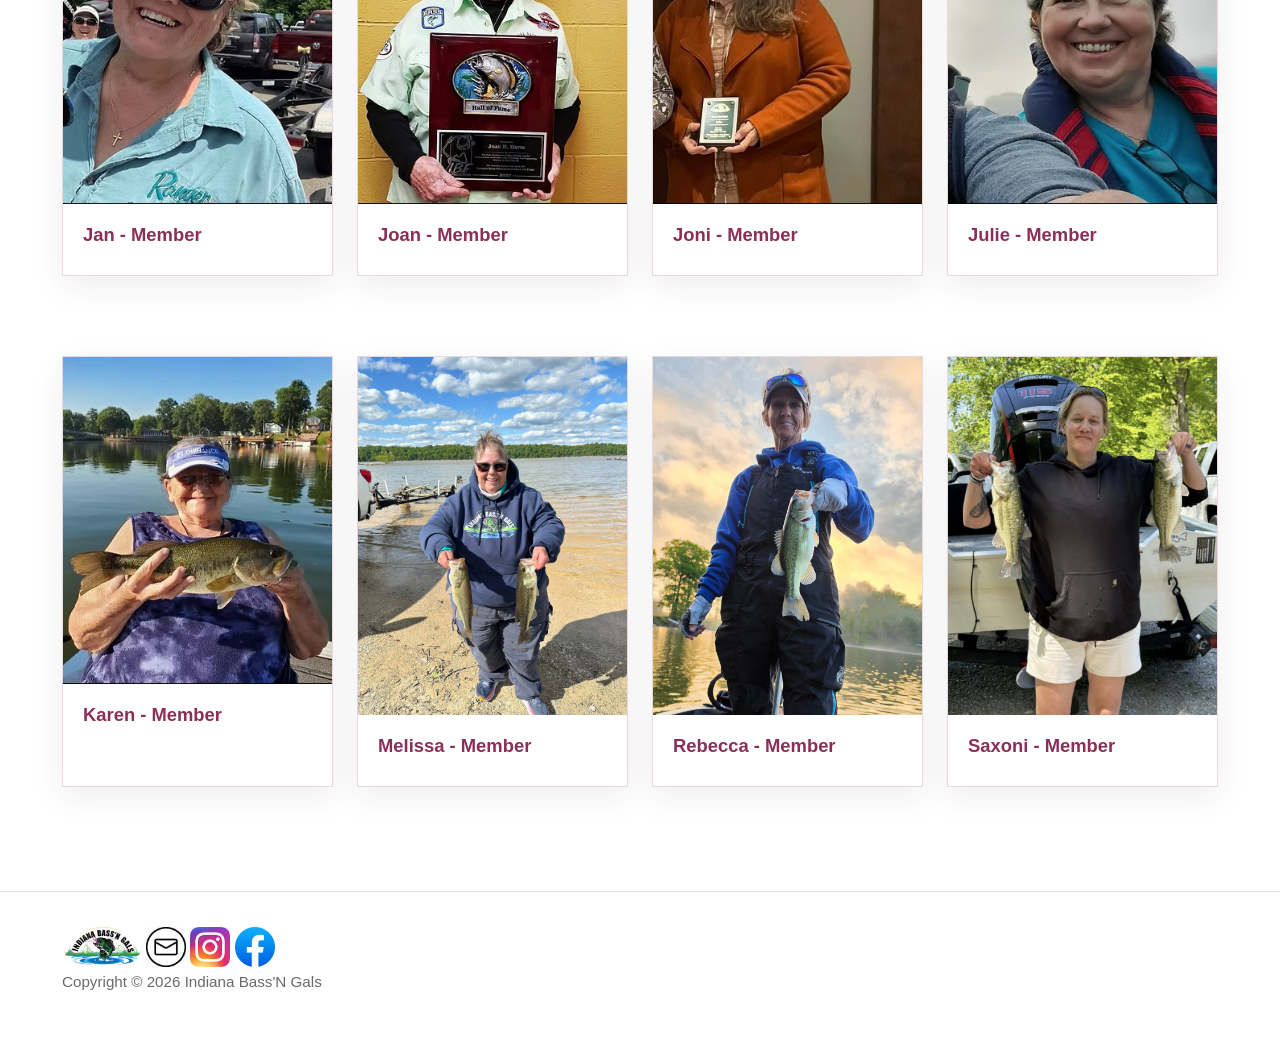
<file: meet-the-indiana-bass-n-gals.html>
<!doctype html>
<html lang="en">
<head>
    <meta charset="utf-8">
	<meta http-equiv="X-UA-Compatible" content="IE=edge">
	<meta name="viewport" content="width=device-width, initial-scale=1">
  <title>Indiana Bass'N Gals</title>
	<link rel="icon" href="favicon.ico" sizes="any">
    <link rel="icon" type="image/png" sizes="32x32" href="images/favicon-32x32.png">
    <link rel="apple-touch-icon" href="images/apple-touch-icon.png">
	<!-- Bootstrap -->
  <link href="https://cdn.jsdelivr.net/npm/bootstrap@5.3.3/dist/css/bootstrap.min.css" rel="stylesheet">
  <link href="css/indiana-bass-ngals-bootstrap-theme.css" rel="stylesheet">
</head>
<body>
  <header class="site-header">
    <div class="container container-page top-logo-wrap">
      <img src="images/logo.jpg" alt="Indiana Bass'N Gals" width="600" class="img-fluid">
    </div>
    <div class="site-nav">
      <nav class="navbar navbar-expand-lg">
        <div class="container container-page">
             <button class="navbar-toggler" type="button"
            data-bs-toggle="collapse"
            data-bs-target="#mainNav"
            aria-controls="mainNav"
            aria-expanded="false"
            aria-label="Toggle navigation">
      <span class="navbar-toggler-icon"></span>
    </button>
          <div class="collapse navbar-collapse" id="mainNav">
            <ul class="navbar-nav mx-auto">
              <li class="nav-item"><a class="nav-link active" href="index.html">Home</a></li>
              <li class="nav-item"><a class="nav-link" href="about.html">About Us</a></li>
              <li class="nav-item"><a class="nav-link" href="meet-the-indiana-bass-n-gals.html">Meet The Indiana Bass'N Gals</a></li>
			  <li class="nav-item"><a class="nav-link" href="tournaments.html">Tournaments</a></li>
              <li class="nav-item"><a class="nav-link" href="event-calendar.html">Event Calendar</a></li>
              <li class="nav-item"><a class="nav-link" href="photos.html">Photos</a></li>
              <li class="nav-item"><a class="nav-link" href="kid-and-co.html">Kid and Co</a></li>
              <li class="nav-item"><a class="nav-link" href="contact-us.html">Contact Us</a></li>
            </ul>
          </div>
        </div>
      </nav>
    </div>
  </header>

  <main>
    <section class="section-space pt-2">
      <div class="container container-page">
        <div class="row g-4 feature-grid row-cols-2 row-cols-md-4 row-cols-xl-8">
          <div class="col">
            <article class="feature-card card h-100">
				<img src="images/Leigh Ann2 President.jpg" alt="Leigh Ann Indiana Bass'N Gals" height="80" class="img-fluid"> 
			   <div class="card-body"> 
				<h2 class="card-title">Leigh Ann - President</h2>
			</div> 
            </article>
          </div>
          <div class="col">
            <article class="feature-card card h-100">
			<img src="images/Michelle - Vice President.jpg" alt="Michelle Indiana Bass'N Gals" width="80" class="img-fluid"> 
			<div class="card-body"> 
				<h2 class="card-title">Michelle - Vice President</h2>
			</div> 
            </article>
          </div>
          <div class="col">
            <article class="feature-card card h-100">
				<img src="images/Amy - Member.jpg" alt="Amy Indiana Bass'N Gals" width="80" class="img-fluid"> 
			   <div class="card-body"> 
				<h2 class="card-title">Amy - Tournament Director</h2>
			</div> 
            </article>
          </div>
            <div class="col">
            <article class="feature-card card h-100">
				<img src="images/Sandra - Member.jpg" alt="Sandra Indiana Bass'N Gals" width="80" class="img-fluid"> 
			   <div class="card-body"> 
				<h2 class="card-title">Sandra - Treasurer</h2>
			</div> 
				</article>
          </div>
        </div>
      </div>
    </section>
	  
	 <section class="section-space pt-2">
      <div class="container container-page">
        <div class="row g-4 feature-grid row-cols-2 row-cols-md-4 row-cols-xl-8">
          <div class="col">
            <article class="feature-card card h-100">
				<img src="images/Bre.jpg" alt="Bre Indiana Bass'N Gals" width="80" class="img-fluid"> 
			   <div class="card-body"> 
				<h2 class="card-title">Bre - Member</h2>
			</div> 
            </article>
          </div>
          <div class="col">
            <article class="feature-card card h-100">
			<img src="images/Denise - Member.jpg" alt="Denise Indiana Bass'N Gals" width="80" class="img-fluid"> 
			<div class="card-body"> 
				<h2 class="card-title">Denise - Member </h2>
			</div> 
            </article>
          </div>
          <div class="col">
            <article class="feature-card card h-100">
				<img src="images/Ericka - Member.jpg" alt="Ericka Indiana Bass'N Gals" width="80" class="img-fluid"> 
			   <div class="card-body"> 
				<h2 class="card-title">Ericka - Member</h2>
			</div> 
            </article>
          </div>
            <div class="col">
            <article class="feature-card card h-100">
				<img src="images/Gena - Member.jpg" alt="Gena Indiana Bass'N Gals" width="80" class="img-fluid"> 
			   <div class="card-body"> 
				<h2 class="card-title">Gena - Member </h2>
			</div> 
				</article>
          </div>
        </div>
      </div>
    </section>
	  
	  	 <section class="section-space pt-2">
      <div class="container container-page">
        <div class="row g-4 feature-grid row-cols-2 row-cols-md-4 row-cols-xl-8">
          <div class="col">
            <article class="feature-card card h-100">
				<img src="images/Jan - Member.jpg" alt="Jan Indiana Bass'N Gals" width="80" class="img-fluid"> 
			   <div class="card-body"> 
				<h2 class="card-title">Jan - Member</h2>
			</div> 
            </article>
          </div>
          <div class="col">
            <article class="feature-card card h-100">
			<img src="images/Joan - Member.jpg" alt="Joan Indiana Bass'N Gals" width="80" class="img-fluid"> 
			<div class="card-body"> 
				<h2 class="card-title">Joan - Member </h2>
			</div> 
            </article>
          </div>
          <div class="col">
            <article class="feature-card card h-100">
				<img src="images/Joni - Member.jpg" alt="Joni Indiana Bass'N Gals" width="80" class="img-fluid"> 
			   <div class="card-body"> 
				<h2 class="card-title">Joni - Member</h2>
			</div> 
            </article>
          </div>
            <div class="col">
            <article class="feature-card card h-100">
				<img src="images/Juli - Member.jpg" alt="Julie Indiana Bass'N Gals" width="80" class="img-fluid"> 
			   <div class="card-body"> 
				<h2 class="card-title">Julie - Member </h2>
			</div> 
				</article>
          </div>
        </div>
      </div>
    </section>
	  
	  	 <section class="section-space pt-2">
      <div class="container container-page">
        <div class="row g-4 feature-grid row-cols-2 row-cols-md-4 row-cols-xl-8">
          <div class="col">
            <article class="feature-card card h-100">
				<img src="images/Karen - Member.jpg" alt="Karen Indiana Bass'N Gals" width="80" class="img-fluid"> 
			   <div class="card-body"> 
				<h2 class="card-title">Karen - Member</h2>
			</div> 
            </article>
          </div>
          <div class="col">
            <article class="feature-card card h-100">
			<img src="images/Melissa2 - Member.jpg" alt="Melissa Indiana Bass'N Gals" width="80" class="img-fluid"> 
			<div class="card-body"> 
				<h2 class="card-title">Melissa - Member </h2>
			</div> 
            </article>
          </div>
          <div class="col">
            <article class="feature-card card h-100">
				<img src="images/Rebecca2.jpg" alt="Rebecca Indiana Bass'N Gals" width="80" class="img-fluid"> 
			   <div class="card-body"> 
				<h2 class="card-title">Rebecca - Member</h2>
			</div> 
            </article>
          </div>
            <div class="col">
            <article class="feature-card card h-100">
				<img src="images/Saxoni - Member.jpg " alt="Saxoni Indiana Bass'N Gals" height="80" class="img-fluid"> 
			   <div class="card-body"> 
				<h2 class="card-title">Saxoni - Member </h2>
			</div> 
				</article>
          </div>
        </div>
      </div>
    </section>
	  
  </main>
	<script src="https://cdn.jsdelivr.net/npm/bootstrap@5.3.3/dist/js/bootstrap.bundle.min.js"></script>
</body>
	
	<footer class="site-footer">
  <div class="container container-page">
    <div class="footer-inner">
      <a href="index.html" class="footer-logo-link">
        <img src="images/logo.jpg" width="80" height="80" alt="Indiana Bass'N Gals" class="footer-logo"></a>
	<a href="mailto:inbassngals@yahoo.com">
		<img src="images/Contact.png" alt="" width="40" height="40" class="img-fluid"></a>
	<a href="https://www.instagram.com/inbassngals">
				<img src="images/InstaIcon.jpg" alt="" width="40" height="40" class="img-fluid"></a> 
		<a href="https://www.facebook.com/indianabassngals">
				<img src="images/Facebook.png" alt="" width="40" height="40" class="img-fluid"></a>
		  </div>
      <p class="footer-copy">Copyright © 2026 Indiana Bass'N Gals</p>
	  </div>
		</footer>
</html>
</file>
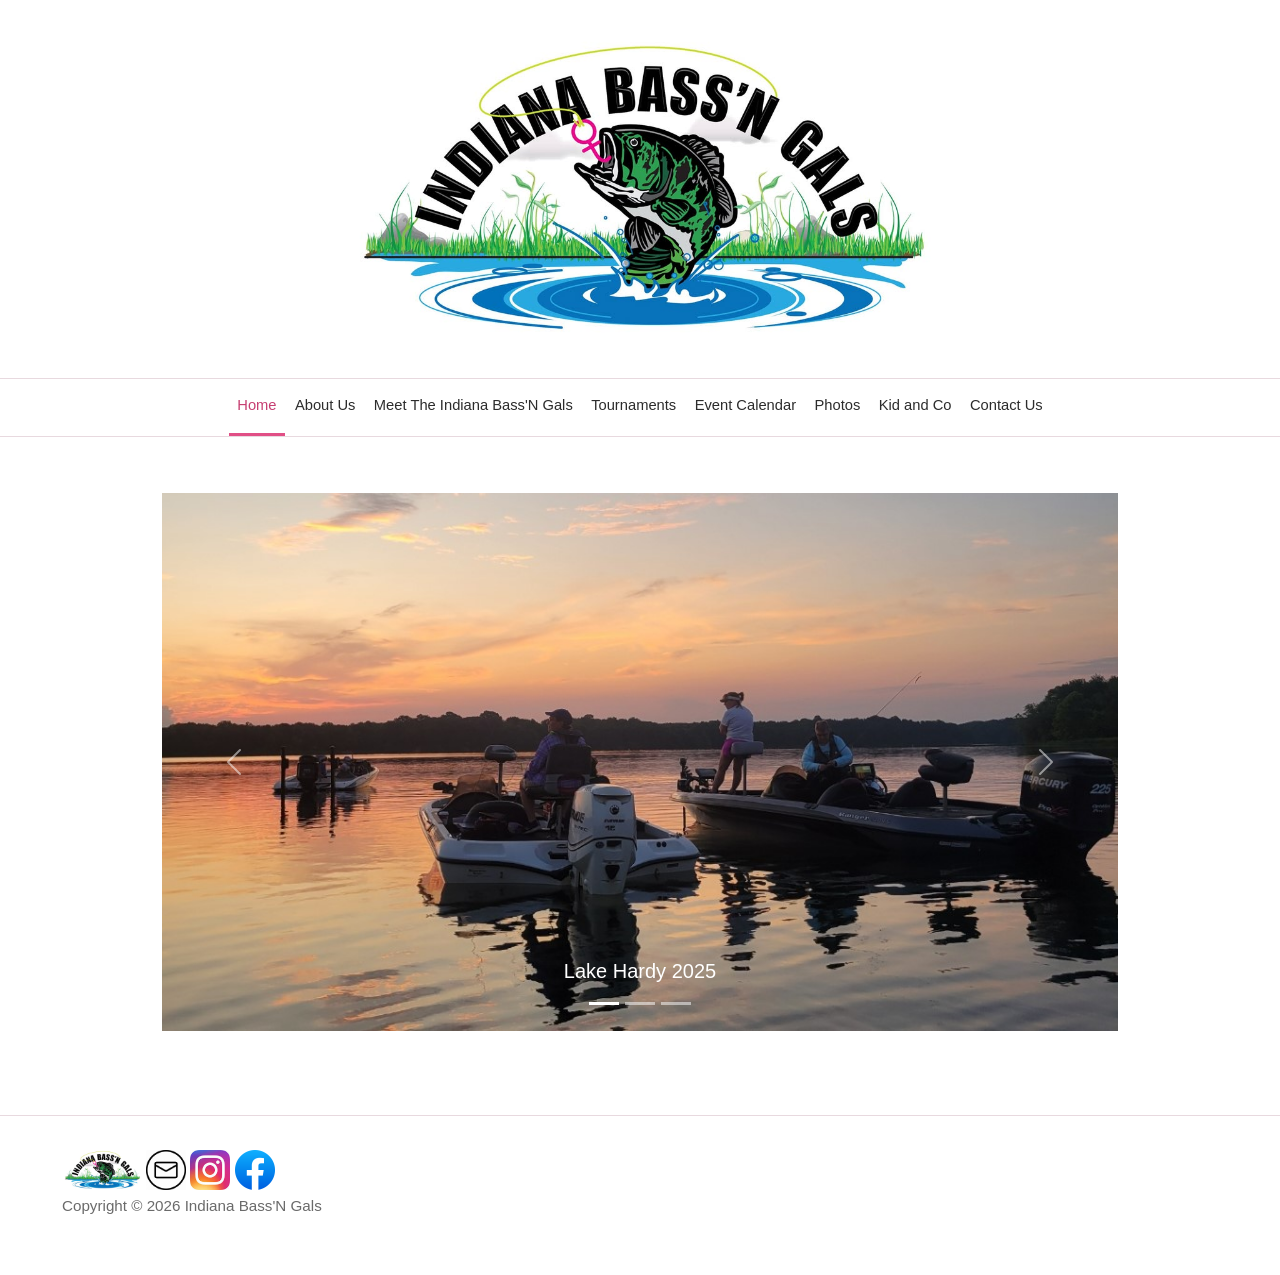
<file: photos.html>
<!doctype html>
<html lang="en">
<head>
    <meta charset="utf-8">
	<meta http-equiv="X-UA-Compatible" content="IE=edge">
	<meta name="viewport" content="width=device-width, initial-scale=1">
  <title>Indiana Bass'N Gals</title>
	<link rel="icon" href="favicon.ico" sizes="any">
    <link rel="icon" type="image/png" sizes="32x32" href="images/favicon-32x32.png">
    <link rel="apple-touch-icon" href="images/apple-touch-icon.png">
	<!-- Bootstrap -->
  <link href="https://cdn.jsdelivr.net/npm/bootstrap@5.3.3/dist/css/bootstrap.min.css" rel="stylesheet">
  <link href="css/indiana-bass-ngals-bootstrap-theme.css" rel="stylesheet">
</head>
<body>
  <header class="site-header">
    <div class="container container-page top-logo-wrap">
      <img src="images/logo.jpg" alt="Indiana Bass'N Gals" width="600" class="img-fluid">
    </div>
    <div class="site-nav">
      <nav class="navbar navbar-expand-lg">
        <div class="container container-page">
             <button class="navbar-toggler" type="button"
            data-bs-toggle="collapse"
            data-bs-target="#mainNav"
            aria-controls="mainNav"
            aria-expanded="false"
            aria-label="Toggle navigation">
      <span class="navbar-toggler-icon"></span>
    </button>
          <div class="collapse navbar-collapse" id="mainNav">
            <ul class="navbar-nav mx-auto">
              <li class="nav-item"><a class="nav-link active" href="index.html">Home</a></li>
              <li class="nav-item"><a class="nav-link" href="about.html">About Us</a></li>
              <li class="nav-item"><a class="nav-link" href="meet-the-indiana-bass-n-gals.html">Meet The Indiana Bass'N Gals</a></li>
			  <li class="nav-item"><a class="nav-link" href="tournaments.html">Tournaments</a></li>
              <li class="nav-item"><a class="nav-link" href="event-calendar.html">Event Calendar</a></li>
              <li class="nav-item"><a class="nav-link" href="photos.html">Photos</a></li>
              <li class="nav-item"><a class="nav-link" href="kid-and-co.html">Kid and Co</a></li>
              <li class="nav-item"><a class="nav-link" href="contact-us.html">Contact Us</a></li>
            </ul>
          </div>
        </div>
      </nav>
    </div>
  </header>

  <main>
	      <section class="hero-home">
          <div class="container container-page home-copy-block">
    <div id="carouselExampleIndicators1" class="carousel slide" data-bs-ride="carousel">
  <div class="carousel-indicators">
    <button type="button" data-bs-target="#carouselExampleIndicators1" data-bs-slide-to="0" class="active" aria-current="true" aria-label="Slide 1"></button>
    <button type="button" data-bs-target="#carouselExampleIndicators1" data-bs-slide-to="1" aria-label="Slide 2"></button>
    <button type="button" data-bs-target="#carouselExampleIndicators1" data-bs-slide-to="2" aria-label="Slide 3"></button>
  </div>

  <div class="carousel-inner">
    <div class="carousel-item active">
      <img src="images/Hardy12.jpg" alt="Lake Hardy 2025" height="2500" class="img-fluid">
      <div class="carousel-caption d-none d-md-block">
        <h5>Lake Hardy 2025</h5>
      </div>
    </div>

    <div class="carousel-item">
      <img src="images/Manitou 2025.jpg" alt="Lake Manitou 2025" height="2500" class="img-fluid">
      <div class="carousel-caption d-none d-md-block">
        <h5>Lake Manitou 2025</h5>
      </div>
    </div>

    <div class="carousel-item">
      <img src="images/Lake Lemon 2026.jpg" alt="Lake Lemon 2026" height="2500" class="img-fluid">
      <div class="carousel-caption d-none d-md-block">
        <h5>Lake Lemon 2026</h5>
      </div>
    </div>
  </div>

  <button class="carousel-control-prev" type="button" data-bs-target="#carouselExampleIndicators1" data-bs-slide="prev">
    <span class="carousel-control-prev-icon" aria-hidden="true"></span>
    <span class="visually-hidden">Previous</span>
  </button>

  <button class="carousel-control-next" type="button" data-bs-target="#carouselExampleIndicators1" data-bs-slide="next">
    <span class="carousel-control-next-icon" aria-hidden="true"></span>
    <span class="visually-hidden">Next</span>
  </button>
</div>
			  </div>
			     </section>
	<script src="https://cdn.jsdelivr.net/npm/bootstrap@5.3.3/dist/js/bootstrap.bundle.min.js"></script>
</main>
		
	<script src="https://cdn.jsdelivr.net/npm/bootstrap@5.3.3/dist/js/bootstrap.bundle.min.js"></script>
</body>
	
	<footer class="site-footer">
  <div class="container container-page">
    <div class="footer-inner">
      <a href="index.html" class="footer-logo-link">
        <img src="images/logo.jpg" width="80" height="80" alt="Indiana Bass'N Gals" class="footer-logo"></a>
	<a href="mailto:inbassngals@yahoo.com">
		<img src="images/Contact.png" alt="" width="40" height="40" class="img-fluid"></a>
	<a href="https://www.instagram.com/inbassngals">
				<img src="images/InstaIcon.jpg" alt="" width="40" height="40" class="img-fluid"></a> 
		<a href="https://www.facebook.com/indianabassngals">
				<img src="images/Facebook.png" alt="" width="40" height="40" class="img-fluid"></a>
		  </div>
      <p class="footer-copy">Copyright © 2026 Indiana Bass'N Gals</p>
	  </div>
		</footer>
</html>
</file>
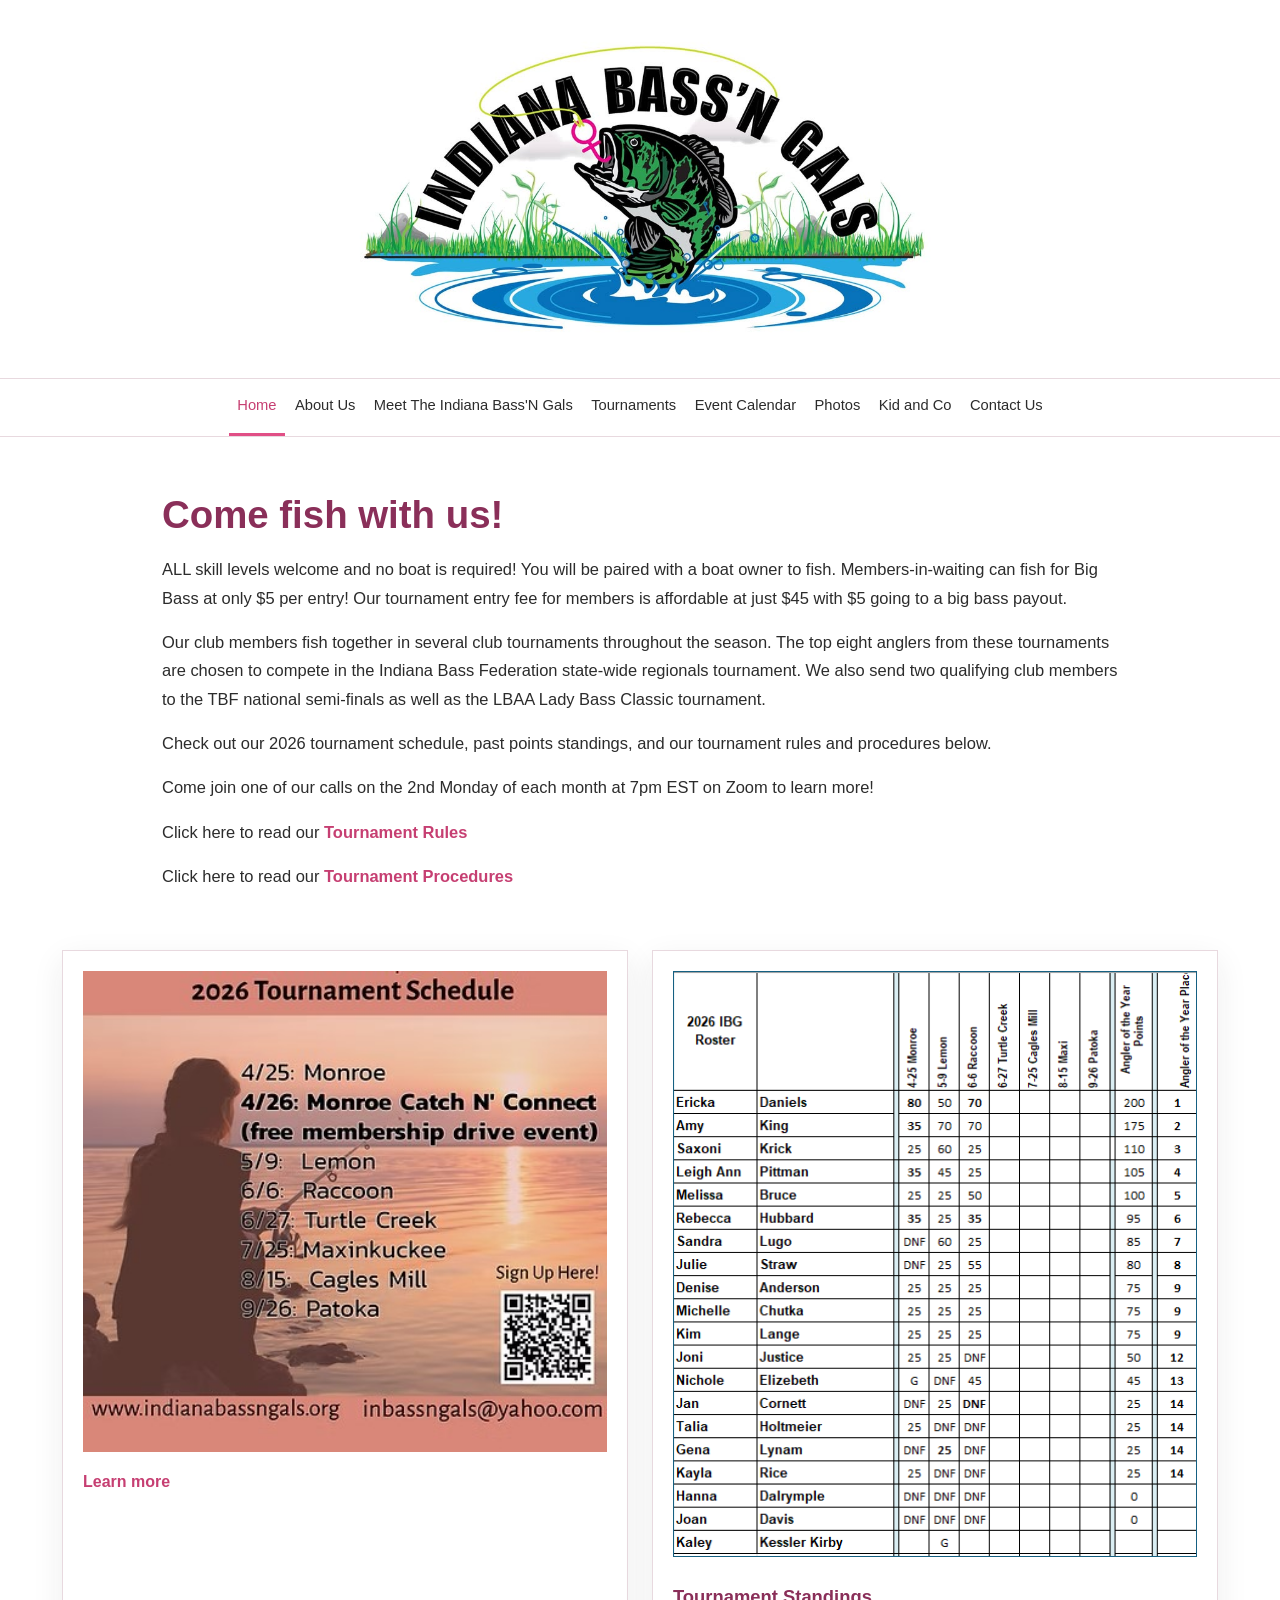
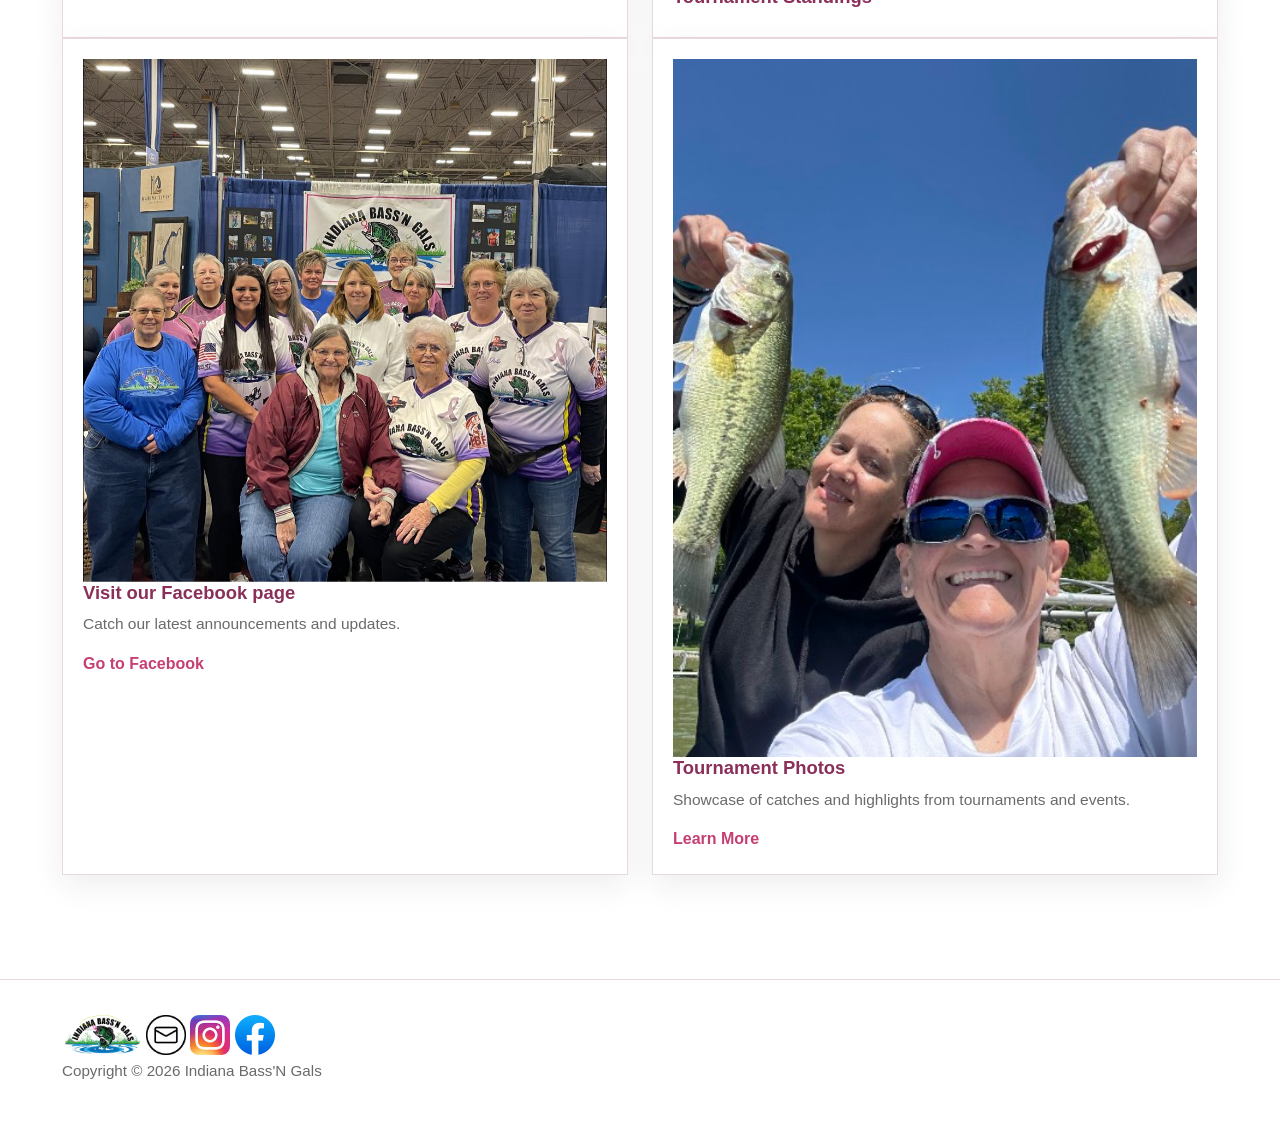
<file: tournaments.html>
<!doctype html>
<html lang="en">
<head>
    <meta charset="utf-8">
	<meta http-equiv="X-UA-Compatible" content="IE=edge">
	<meta name="viewport" content="width=device-width, initial-scale=1">
  <title>Indiana Bass'N Gals</title>
	<link rel="icon" href="favicon.ico" sizes="any">
    <link rel="icon" type="image/png" sizes="32x32" href="images/favicon-32x32.png">
    <link rel="apple-touch-icon" href="images/apple-touch-icon.png">
	<!-- Bootstrap -->
  <link href="https://cdn.jsdelivr.net/npm/bootstrap@5.3.3/dist/css/bootstrap.min.css" rel="stylesheet">
  <link href="css/indiana-bass-ngals-bootstrap-theme.css" rel="stylesheet">
</head>
<body>
  <header class="site-header">
    <div class="container container-page top-logo-wrap">
      <img src="images/logo.jpg" alt="Indiana Bass'N Gals" width="600" class="img-fluid">
    </div>
    <div class="site-nav">
      <nav class="navbar navbar-expand-lg">
        <div class="container container-page">
             <button class="navbar-toggler" type="button"
            data-bs-toggle="collapse"
            data-bs-target="#mainNav"
            aria-controls="mainNav"
            aria-expanded="false"
            aria-label="Toggle navigation">
      <span class="navbar-toggler-icon"></span>
    </button>
          <div class="collapse navbar-collapse" id="mainNav">
            <ul class="navbar-nav mx-auto">
              <li class="nav-item"><a class="nav-link active" href="index.html">Home</a></li>
              <li class="nav-item"><a class="nav-link" href="about.html">About Us</a></li>
              <li class="nav-item"><a class="nav-link" href="meet-the-indiana-bass-n-gals.html">Meet The Indiana Bass'N Gals</a></li>
			  <li class="nav-item"><a class="nav-link" href="tournaments.html">Tournaments</a></li>
              <li class="nav-item"><a class="nav-link" href="event-calendar.html">Event Calendar</a></li>
              <li class="nav-item"><a class="nav-link" href="photos.html">Photos</a></li>
              <li class="nav-item"><a class="nav-link" href="kid-and-co.html">Kid and Co</a></li>
              <li class="nav-item"><a class="nav-link" href="contact-us.html">Contact Us</a></li>
            </ul>
          </div>
        </div>
      </nav>
    </div>
  </header>


  <main>
    <section class="hero-home">
      <div class="container container-page home-copy-block">
        <h1>Come fish with us!</h1>
        <div class="intro-copy rich-copy">
          <p>ALL skill levels welcome and no boat is required! You will be paired with a boat owner to fish. Members-in-waiting can fish for Big Bass at only $5 per entry!  Our tournament entry fee for members is affordable at just $45 with $5 going to a big bass payout.</p>
          <p>Our club members fish together in several club tournaments throughout the season. The top eight anglers from these tournaments are chosen to compete in the Indiana Bass Federation state-wide regionals tournament. We also send two qualifying club members to the TBF national semi-finals as well as the LBAA Lady Bass Classic tournament.&nbsp;</p>
          <p>Check out our 2026 tournament schedule, past points standings, and our tournament rules and procedures below.</p>
		  <p>Come join one of our calls on the 2nd Monday of each month at 7pm EST on Zoom to learn more!</p>
			<p>Click here to read our <a href="images/IBG TOURNAMENT RULES 2026.pdf" class="home-feature-link">Tournament Rules</a> </p>
			<p>Click here to read our <a href="images/IBG TOURNAMENT PROCEDURES 2026.pdf" class="home-feature-link">Tournament Procedures</a> </p>
			
        </div>
      </div>
    </section>

    <section class="section-space pt-2">
      <div class="container container-page">
        <div class="row row-cols-md-2">
          <div class="col">
            <article class="feature-card card h-100">
                           <div class="card-body">
                <p> <img src="images/2026Tourney.jpg" alt="2026 Tournament" width="80" class="img-fluid"></p>
                <p> <a href="contact-us.html" class="home-feature-link">Learn more</a> </p>
              </div>
            </article>
          </div>
          <div class="col">
            <article class="feature-card card h-100">
                <div class="card-body">
				  <img src="images/Tournament Standings.png" alt="2026 IBG Standing" width="80" class="img-fluid">
                	<h2 class="card-title">&nbsp;</h2>
					<h2 class="card-title">Tournament Standings</h2>              
				</div>
            </article>
          </div>
          <div class="col">
            <article class="feature-card card h-100">
              <div class="card-body">
				  <img src="images/Facebook pic.jpg" alt="Facebook Pic" class="img-fluid"> 
                <h2 class="card-title">Visit our Facebook page</h2>
                <p class="card-text">Catch our latest announcements and updates.</p>
                <a href="https://www.facebook.com/indianabassngals/" class="home-feature-link">Go to Facebook</a>
              </div>
            </article>
          </div>
          <div class="col">
            <article class="feature-card card h-100">
              				<div class="card-body">
					<img src="images/Tournament Pics.png" alt="Lemon Tournament Ericka Sax" class="img-fluid"> 
                <h2 class="card-title">Tournament Photos</h2>
                <p class="card-text">Showcase of catches and highlights from tournaments and events.</p>
                <a href="contact-us.html" class="home-feature-link">Learn More</a>
              </div>
            </article>
          </div>
        </div>
      </div>
    </section>
  </main>
	<script src="https://cdn.jsdelivr.net/npm/bootstrap@5.3.3/dist/js/bootstrap.bundle.min.js"></script>
</body>
	
	
<footer class="site-footer">
  <div class="container container-page">
    <div class="footer-inner">
      <a href="index.html" class="footer-logo-link">
        <img src="images/logo.jpg" width="80" height="80" alt="Indiana Bass'N Gals" class="footer-logo"></a>
	<a href="mailto:inbassngals@yahoo.com">
		<img src="images/Contact.png" alt="" width="40" height="40" class="img-fluid"></a>
	<a href="https://www.instagram.com/inbassngals">
				<img src="images/InstaIcon.jpg" alt="" width="40" height="40" class="img-fluid"></a> 
		<a href="https://www.facebook.com/indianabassngals">
				<img src="images/Facebook.png" alt="" width="40" height="40" class="img-fluid"></a>
		  </div>
      <p class="footer-copy">Copyright © 2026 Indiana Bass'N Gals</p>
	  </div>
		</footer>
</html>
</file>
